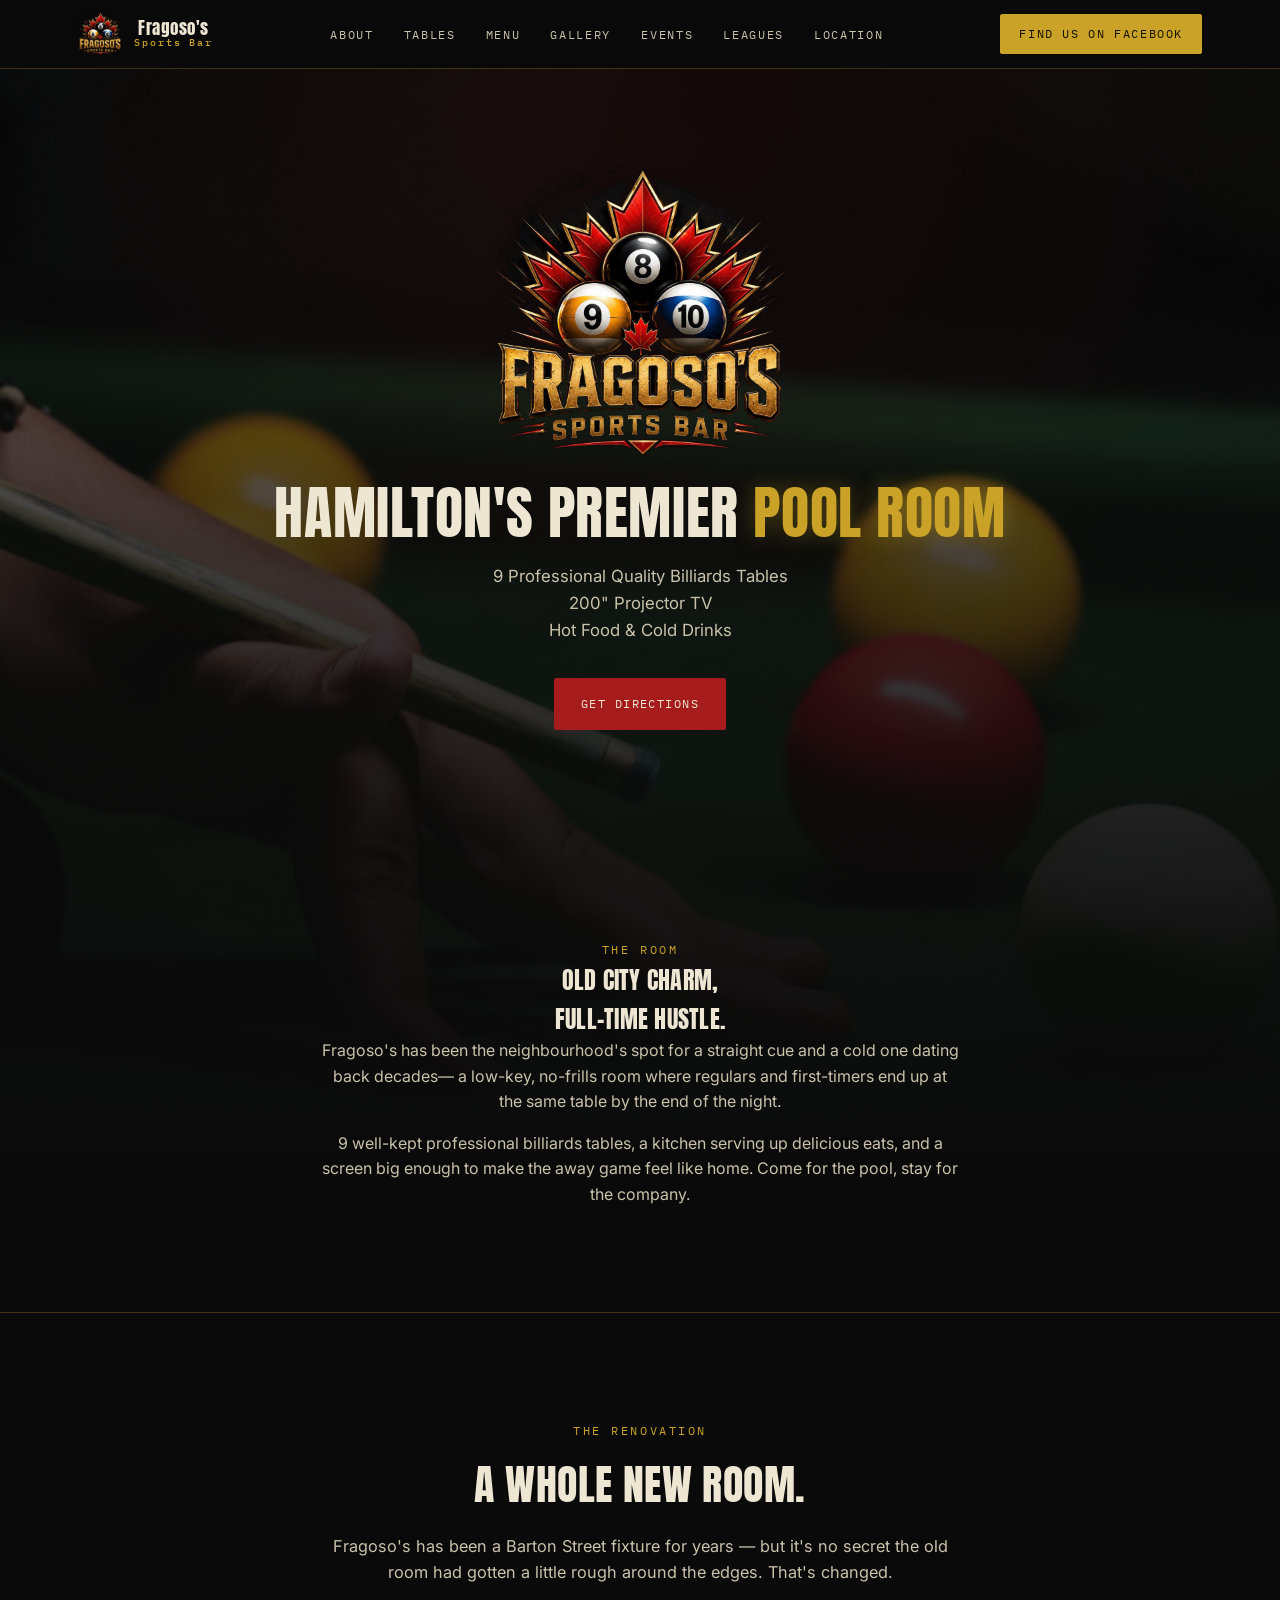
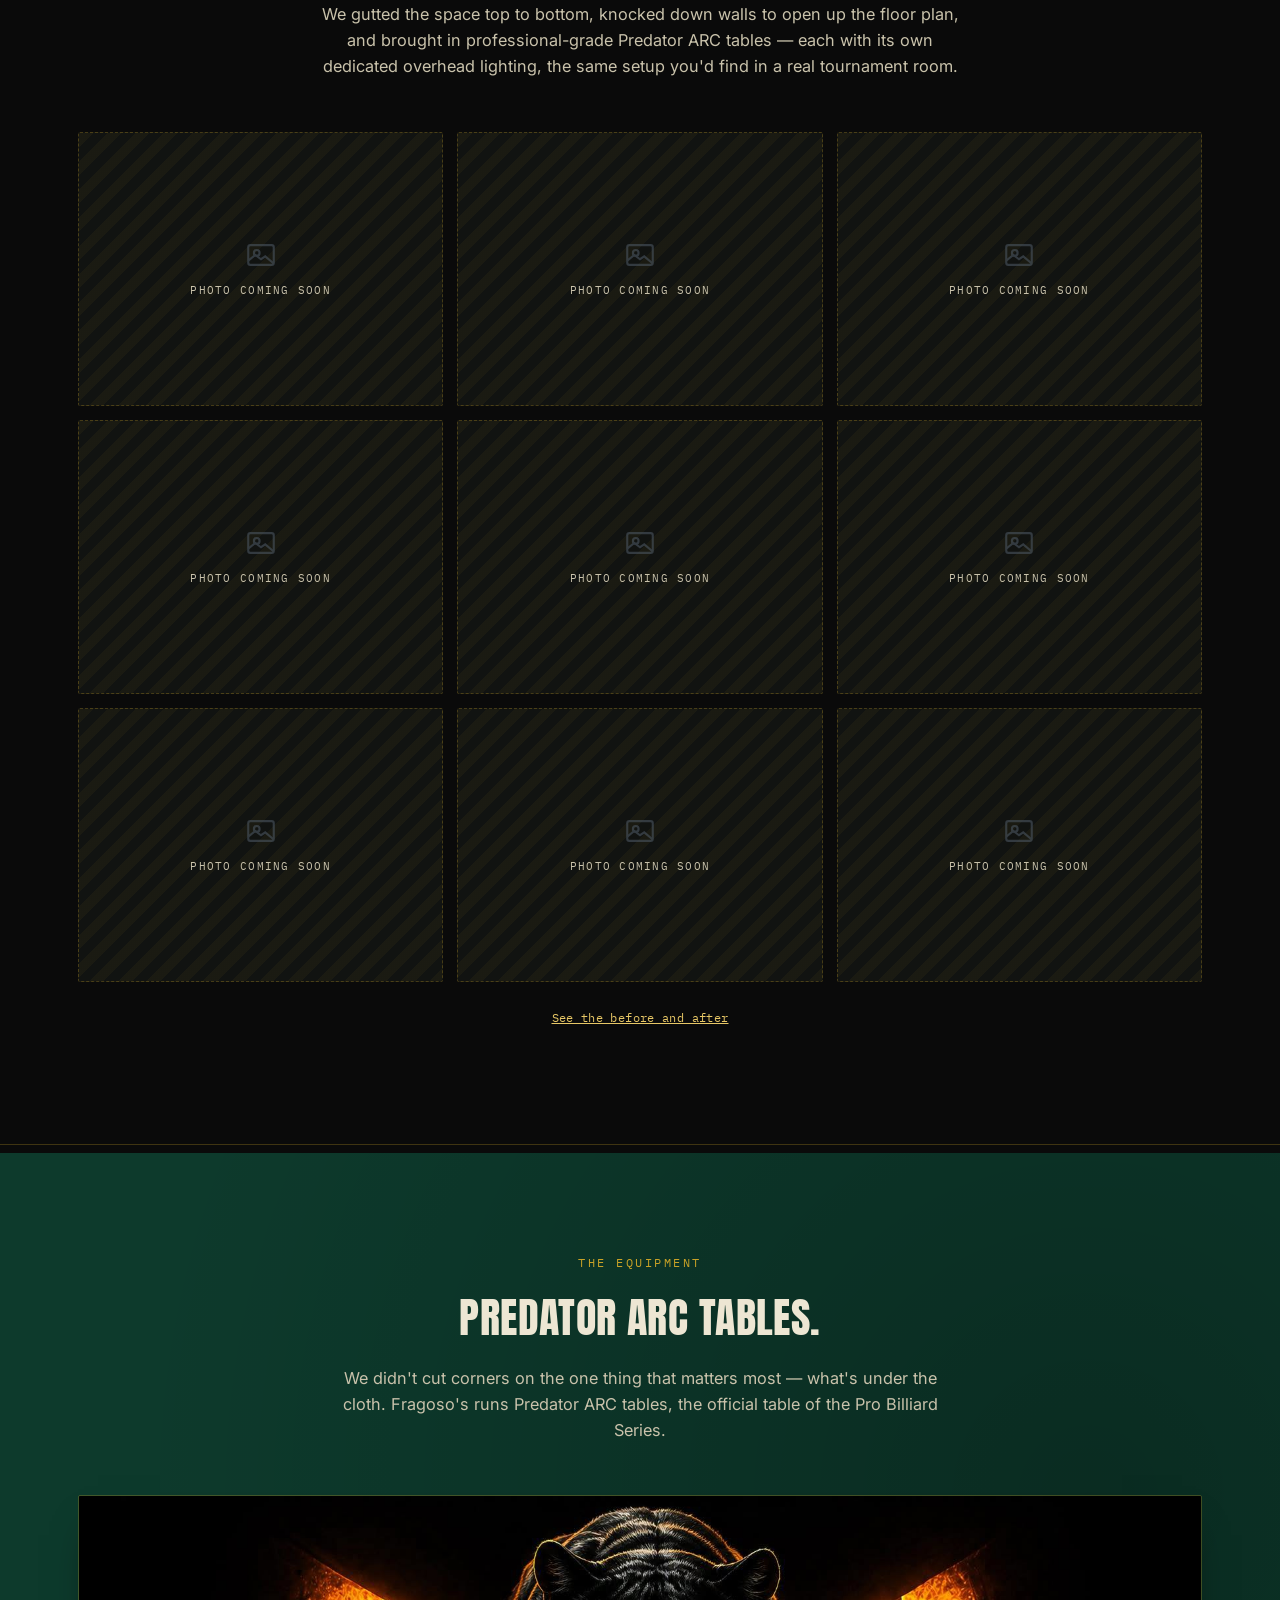
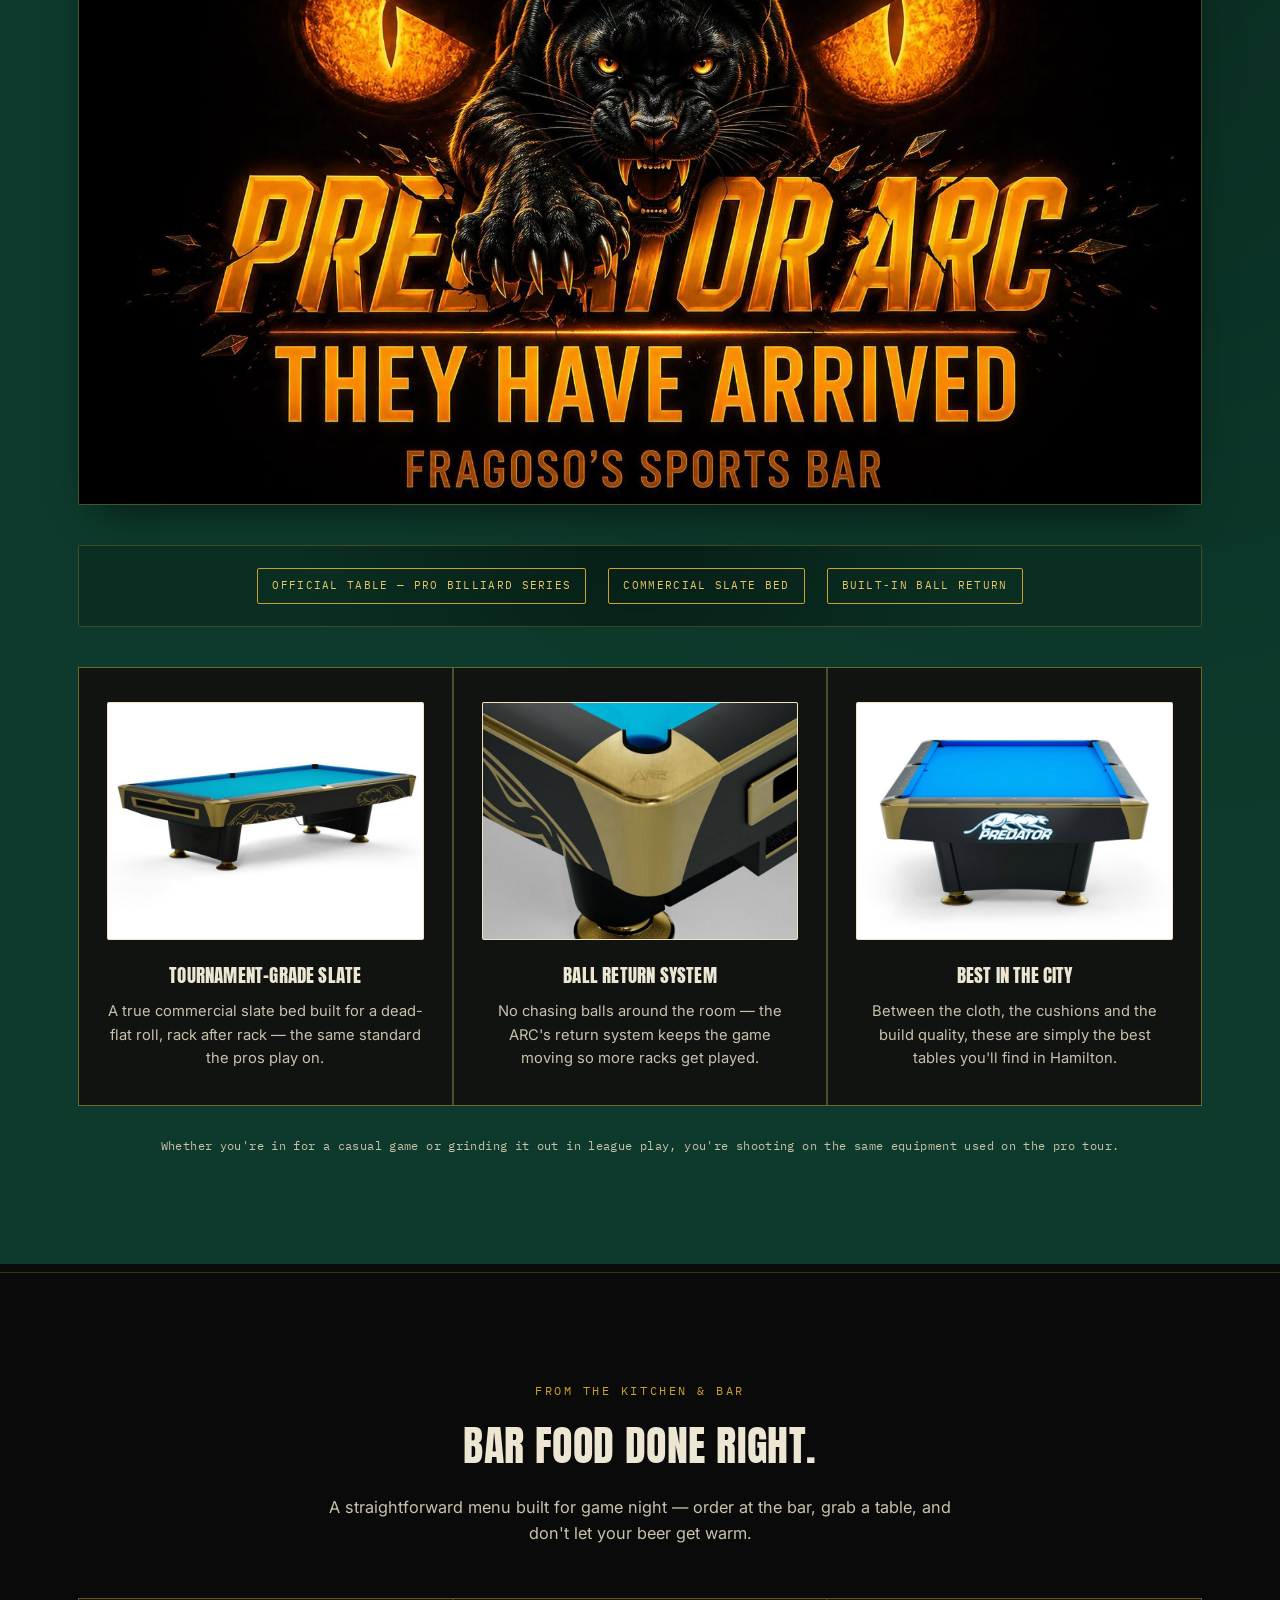
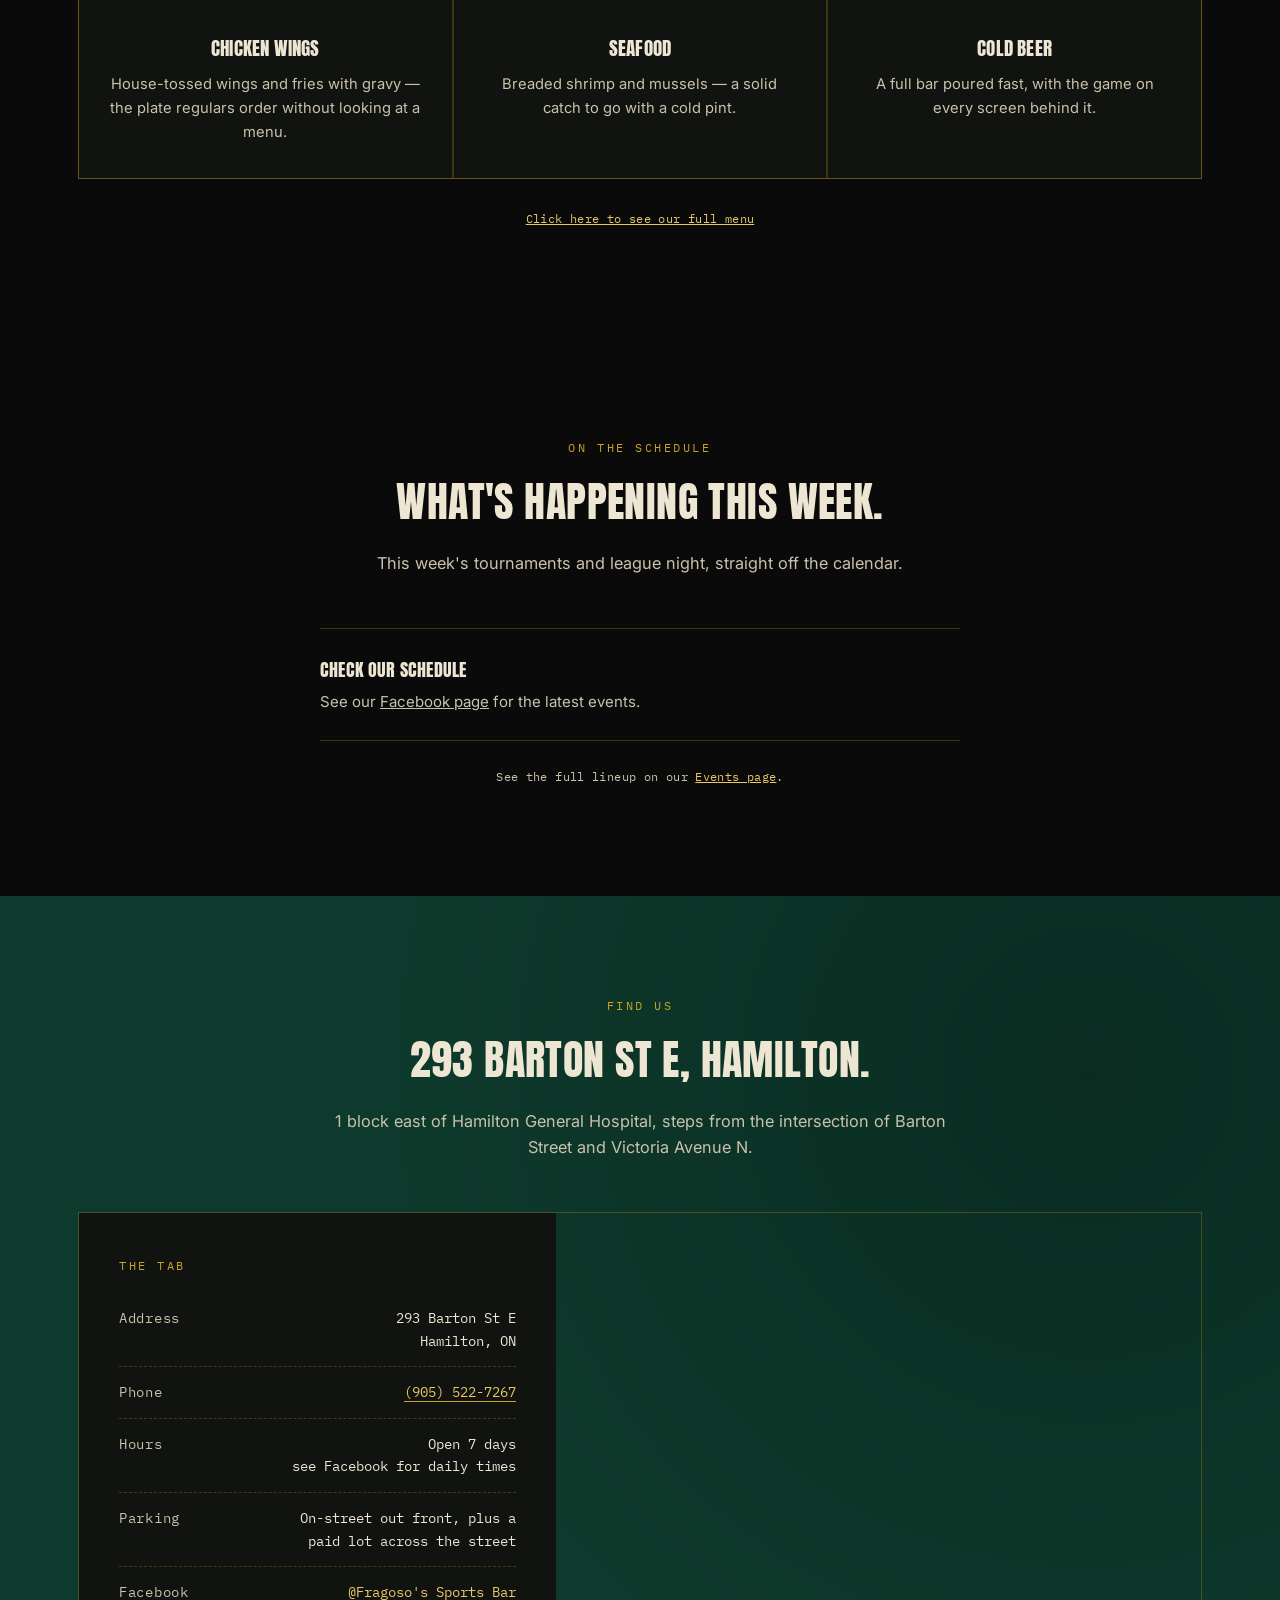
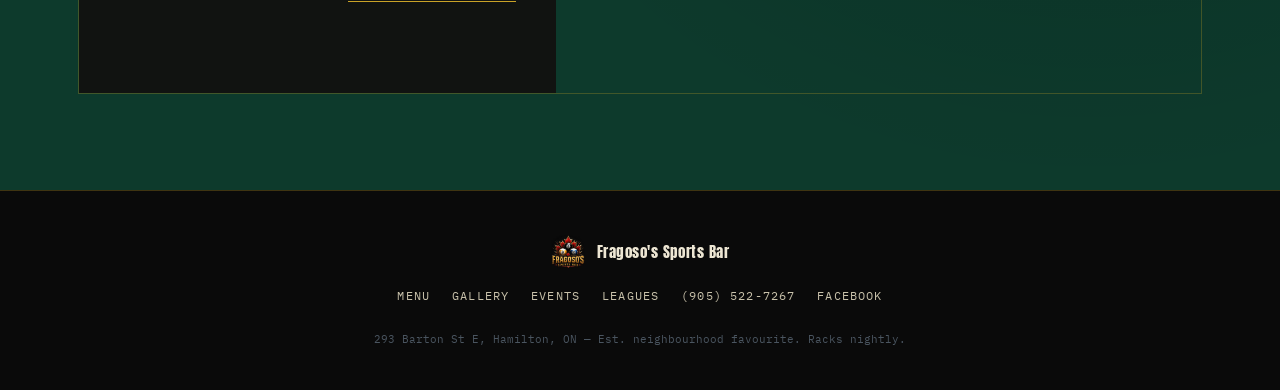
<file: index.html>
<!DOCTYPE html>
<html lang="en">
<head>
<meta charset="UTF-8">
<meta name="viewport" content="width=device-width, initial-scale=1.0">
<title>Fragoso's Sports Bar - Hamilton's Premier Pool Room</title>
<meta name="description" content="Fragoso's Sports Bar — Hamilton's home for pool, big-screen sports and cold drinks on Barton Street East.">
<link rel="preconnect" href="https://fonts.googleapis.com">
<link rel="preconnect" href="https://fonts.gstatic.com" crossorigin>
<link href="https://fonts.googleapis.com/css2?family=Anton&family=IBM+Plex+Mono:wght@400;500;600&family=Inter:wght@400;500;600;700&display=swap" rel="stylesheet">
<link rel="icon" type="image/x-icon" href="favicon.ico">
<link rel="icon" type="image/png" sizes="16x16" href="favicon-16x16.png">
<link rel="icon" type="image/png" sizes="32x32" href="favicon-32x32.png">
<link rel="apple-touch-icon" sizes="180x180" href="apple-touch-icon.png">
<link rel="manifest" href="site.webmanifest">
<link rel="stylesheet" href="styles.css?v=16">
</head>
<body class="page-home">

<header>
  <nav class="nav" id="siteNav">
    <a href="#top" class="nav-brand">
      <img src="assets/logo.png?v=2" alt="Fragoso's Sports Bar logo">
      <span class="word">Fragoso's<small>Sports Bar</small></span>
    </a>
    <ul class="nav-links">
      <li><a href="#about">About</a></li>
      <li><a href="#tables">Tables</a></li>
      <li><a href="menu.html">Menu</a></li>
      <li><a href="gallery.html">Gallery</a></li>
      <li><a href="events.html">Events</a></li>
      <li><a href="leagues.html">Leagues</a></li>
      <li><a href="#location">Location</a></li>
    </ul>
    <a class="nav-cta" href="https://www.facebook.com/p/Fragosos-Sports-Bar-100063542917838/" target="_blank" rel="noopener">Find us on Facebook</a>
    <button class="nav-toggle" id="navToggle" aria-label="Toggle menu" aria-expanded="false">☰</button>
  </nav>
</header>

<main id="top">

  <div class="hero-about-wrap">
    <div class="hero-photo" aria-hidden="true">
      <img src="assets/hero-billiards.jpg" alt="">
    </div>

    <section class="hero">
      <div class="hero-inner">
        <img class="hero-logo" src="assets/logo.png?v=2" alt="Fragoso's Sports Bar — pool balls and maple leaf crest">
        <h1>Hamilton's Premier <em>Pool Room</em></h1>
        <p class="lede">9 Professional Quality Billiards Tables<br>200" Projector TV<br>Hot Food &amp; Cold Drinks</p>
        <div class="hero-ctas">
          <a class="btn btn-primary" href="#location">Get Directions</a>
        </div>
      </div>
    </section>

    <section id="about">
      <div class="wrap">
        <div class="about-copy" style="max-width:640px;">
          <span class="eyebrow">The Room</span>
          <h2>Old city charm, <br>full-time hustle.</h2>
          <p>Fragoso's has been the neighbourhood's spot for a straight cue and a cold one dating back decades— a low-key, no-frills room where regulars and first-timers end up at the same table by the end of the night.</p>
          <p>9 well-kept professional billiards tables, a kitchen serving up delicious eats, and a screen big enough to make the away game feel like home. Come for the pool, stay for the company.</p>
        </div>
      </div>
    </section>
  </div>

  <hr class="divider">

  <section class="on-black" id="renovation">
    <div class="wrap">
      <div class="section-head">
        <span class="eyebrow">The Renovation</span>
        <h2>A Whole New Room.</h2>
        <p>Fragoso's has been a Barton Street fixture for years — but it's no secret the old room had gotten a little rough around the edges. That's changed.</p>
        <p>We gutted the space top to bottom, knocked down walls to open up the floor plan, and brought in professional-grade Predator ARC tables — each with its own dedicated overhead lighting, the same setup you'd find in a real tournament room.</p>
      </div>
      <div class="gallery-grid uniform" style="margin-top:36px;" aria-hidden="true">
        <div class="photo-slot"><svg viewBox="0 0 24 24" fill="none" stroke="currentColor" stroke-width="1.5"><rect x="3" y="5" width="18" height="14" rx="1.5"/><circle cx="9" cy="10.5" r="2"/><path d="M3 16l5-4 4 3 3-2 6 5"/></svg><span>Photo Coming Soon</span></div>
        <div class="photo-slot"><svg viewBox="0 0 24 24" fill="none" stroke="currentColor" stroke-width="1.5"><rect x="3" y="5" width="18" height="14" rx="1.5"/><circle cx="9" cy="10.5" r="2"/><path d="M3 16l5-4 4 3 3-2 6 5"/></svg><span>Photo Coming Soon</span></div>
        <div class="photo-slot"><svg viewBox="0 0 24 24" fill="none" stroke="currentColor" stroke-width="1.5"><rect x="3" y="5" width="18" height="14" rx="1.5"/><circle cx="9" cy="10.5" r="2"/><path d="M3 16l5-4 4 3 3-2 6 5"/></svg><span>Photo Coming Soon</span></div>
        <div class="photo-slot"><svg viewBox="0 0 24 24" fill="none" stroke="currentColor" stroke-width="1.5"><rect x="3" y="5" width="18" height="14" rx="1.5"/><circle cx="9" cy="10.5" r="2"/><path d="M3 16l5-4 4 3 3-2 6 5"/></svg><span>Photo Coming Soon</span></div>
        <div class="photo-slot"><svg viewBox="0 0 24 24" fill="none" stroke="currentColor" stroke-width="1.5"><rect x="3" y="5" width="18" height="14" rx="1.5"/><circle cx="9" cy="10.5" r="2"/><path d="M3 16l5-4 4 3 3-2 6 5"/></svg><span>Photo Coming Soon</span></div>
        <div class="photo-slot"><svg viewBox="0 0 24 24" fill="none" stroke="currentColor" stroke-width="1.5"><rect x="3" y="5" width="18" height="14" rx="1.5"/><circle cx="9" cy="10.5" r="2"/><path d="M3 16l5-4 4 3 3-2 6 5"/></svg><span>Photo Coming Soon</span></div>
        <div class="photo-slot"><svg viewBox="0 0 24 24" fill="none" stroke="currentColor" stroke-width="1.5"><rect x="3" y="5" width="18" height="14" rx="1.5"/><circle cx="9" cy="10.5" r="2"/><path d="M3 16l5-4 4 3 3-2 6 5"/></svg><span>Photo Coming Soon</span></div>
        <div class="photo-slot"><svg viewBox="0 0 24 24" fill="none" stroke="currentColor" stroke-width="1.5"><rect x="3" y="5" width="18" height="14" rx="1.5"/><circle cx="9" cy="10.5" r="2"/><path d="M3 16l5-4 4 3 3-2 6 5"/></svg><span>Photo Coming Soon</span></div>
        <div class="photo-slot"><svg viewBox="0 0 24 24" fill="none" stroke="currentColor" stroke-width="1.5"><rect x="3" y="5" width="18" height="14" rx="1.5"/><circle cx="9" cy="10.5" r="2"/><path d="M3 16l5-4 4 3 3-2 6 5"/></svg><span>Photo Coming Soon</span></div>
      </div>
      <p class="menu-note" style="margin-top:26px;"><a href="gallery.html">See the before and after</a></p>
    </div>
  </section>

  <hr class="divider">

  <section class="on-felt" id="tables">
    <div class="wrap">
      <div class="section-head">
        <span class="eyebrow">The Equipment</span>
        <h2>Predator ARC Tables.</h2>
        <p>We didn't cut corners on the one thing that matters most — what's under the cloth. Fragoso's runs Predator ARC tables, the official table of the Pro Billiard Series.</p>
      </div>

      <div class="promo-banner">
        <img src="assets/predator-arc-promo.png" alt="Predator ARC — They Have Arrived — Fragoso's Sports Bar">
      </div>

      <div class="felt-strip" style="justify-content:center; gap:22px; margin-bottom:40px; flex-wrap:wrap;">
        <span class="badge-note">Official Table — Pro Billiard Series</span>
        <span class="badge-note">Commercial Slate Bed</span>
        <span class="badge-note">Built-In Ball Return</span>
      </div>

      <div class="menu-grid">
        <div class="menu-card">
          <div class="table-photo"><img src="assets/table-tournament-slate.jpg" alt="Predator ARC pool table corner detail showing the slate bed and cushions"></div>
          <h3>Tournament-Grade Slate</h3>
          <p>A true commercial slate bed built for a dead-flat roll, rack after rack — the same standard the pros play on.</p>
        </div>
        <div class="menu-card">
          <div class="table-photo"><img src="assets/table-ball-return.jpg" alt="Predator ARC pool table ball return corner pocket"></div>
          <h3>Ball Return System</h3>
          <p>No chasing balls around the room — the ARC's return system keeps the game moving so more racks get played.</p>
        </div>
        <div class="menu-card">
          <div class="table-photo"><img src="assets/table-best-in-city.jpg" alt="Predator ARC pool table, full view"></div>
          <h3>Best in the City</h3>
          <p>Between the cloth, the cushions and the build quality, these are simply the best tables you'll find in Hamilton.</p>
        </div>
      </div>

      <p class="menu-note" style="margin-top:30px; text-align:center;">Whether you're in for a casual game or grinding it out in league play, you're shooting on the same equipment used on the pro tour.</p>
    </div>
  </section>

  <hr class="divider">

  <section class="on-black" id="menu">
    <div class="wrap">
      <div class="section-head">
        <span class="eyebrow">From the Kitchen &amp; Bar</span>
        <h2>Bar food done right.</h2>
        <p>A straightforward menu built for game night — order at the bar, grab a table, and don't let your beer get warm.</p>
      </div>
      <div class="menu-grid">
        <div class="menu-card">
          <h3>Chicken Wings</h3>
          <p>House-tossed wings and fries with gravy — the plate regulars order without looking at a menu.</p>
        </div>
        <div class="menu-card">
          <h3>Seafood</h3>
          <p>Breaded shrimp and mussels — a solid catch to go with a cold pint.</p>
        </div>
        <div class="menu-card">
          <h3>Cold Beer</h3>
          <p>A full bar poured fast, with the game on every screen behind it.</p>
        </div>
      </div>
      <p class="menu-note"><a href="menu.html">Click here to see our full menu</a></p>
    </div>
  </section>

  <section class="on-black" id="events">
    <div class="wrap">
      <div class="section-head">
        <span class="eyebrow">On the Schedule</span>
        <h2>What's happening this week.</h2>
        <p>This week's tournaments and league night, straight off the calendar.</p>
      </div>
      <div class="rack-list" id="weekly-events-list">
        <noscript>
          <div class="rack-row">
            <div>
              <h3>Friday Night Tournament</h3>
              <p>Weekly tournaments for players who take their rack seriously — and for anyone who just wants to watch.</p>
            </div>
            <span class="tag">Fridays</span>
          </div>
          <div class="rack-row">
            <div>
              <h3>Sunday Night Tournament</h3>
              <p>Weekly tournaments for players who take their rack seriously — and for anyone who just wants to watch.</p>
            </div>
            <span class="tag">Sundays</span>
          </div>
          <div class="rack-row">
            <div>
              <h3>Wednesday Night League</h3>
              <p>Weekly league play — come cheer on the regulars or ask about joining a team.</p>
            </div>
            <span class="tag">Wednesdays</span>
          </div>
        </noscript>
      </div>
      <p class="menu-note" style="margin-top:26px;">See the full lineup on our <a href="events.html">Events page</a>.</p>
    </div>
  </section>

  <section class="on-felt" id="location">
    <div class="wrap">
      <div class="section-head">
        <span class="eyebrow">Find Us</span>
        <h2>293 Barton St E, Hamilton.</h2>
        <p>1 block east of Hamilton General Hospital, steps from the intersection of Barton Street and Victoria Avenue N.</p>
      </div>
      <div class="loc-grid">
        <div class="tab">
          <span class="eyebrow">The Tab</span>
          <div class="tab-row"><span class="k">Address</span><span class="v">293 Barton St E<br>Hamilton, ON</span></div>
          <div class="tab-row"><span class="k">Phone</span><span class="v"><a href="tel:19055227267">(905) 522-7267</a></span></div>
          <div class="tab-row"><span class="k">Hours</span><span class="v">Open 7 days<br>see Facebook for daily times</span></div>
          <div class="tab-row"><span class="k">Parking</span><span class="v">On-street out front, plus a<br>paid lot across the street</span></div>
          <div class="tab-row"><span class="k">Facebook</span><span class="v"><a href="https://www.facebook.com/p/Fragosos-Sports-Bar-100063542917838/" target="_blank" rel="noopener">@Fragoso's Sports Bar</a></span></div>
        </div>
        <div class="map-frame">
          <iframe title="Map to Fragoso's Sports Bar, 293 Barton St E, Hamilton, ON" src="https://www.google.com/maps?q=293+Barton+St+E,+Hamilton,+ON&output=embed" loading="lazy" referrerpolicy="no-referrer-when-downgrade"></iframe>
        </div>
      </div>
    </div>
  </section>

</main>

<footer>
  <div class="wrap">
    <div class="footer-row">
      <div class="footer-brand">
        <img src="assets/logo.png?v=2" alt="Fragoso's Sports Bar logo">
        <span>Fragoso's Sports Bar</span>
      </div>
      <ul class="footer-links">
        <li><a href="menu.html">Menu</a></li>
        <li><a href="gallery.html">Gallery</a></li>
        <li><a href="events.html">Events</a></li>
        <li><a href="leagues.html">Leagues</a></li>
        <li><a href="tel:19055227267">(905) 522-7267</a></li>
        <li><a href="https://www.facebook.com/p/Fragosos-Sports-Bar-100063542917838/" target="_blank" rel="noopener">Facebook</a></li>
      </ul>
    </div>
    <p class="fine-print">293 Barton St E, Hamilton, ON — Est. neighbourhood favourite. Racks nightly.</p>
  </div>
</footer>

<script>
  const navToggle = document.getElementById('navToggle');
  const nav = document.getElementById('siteNav');
  navToggle.addEventListener('click', () => {
    const isOpen = nav.classList.toggle('open');
    navToggle.setAttribute('aria-expanded', isOpen);
  });
  document.querySelectorAll('.nav-links a').forEach(link => {
    link.addEventListener('click', () => {
      nav.classList.remove('open');
      navToggle.setAttribute('aria-expanded', false);
    });
  });

  (function () {
    const list = document.getElementById('weekly-events-list');
    if (!list) return;

    const cutoff = new Date(2026, 10, 30); // events run through Nov 30, 2026
    const today = new Date();
    today.setHours(0, 0, 0, 0);

    function nextOccurrence(dow) {
      const d = new Date(today);
      const diff = (dow - d.getDay() + 7) % 7;
      d.setDate(d.getDate() + diff);
      return d;
    }

    const monthNames = ['Jan','Feb','Mar','Apr','May','Jun','Jul','Aug','Sep','Oct','Nov','Dec'];

    const events = [
      { dow: 3, title: 'Wednesday Night League', desc: 'Weekly league play — see the Leagues page for how to join.', tag: 'League' },
      { dow: 5, title: 'Friday Night Tournament', desc: 'Open to all skill levels — sign-up starts early.', tag: 'Tournament' },
      { dow: 0, title: 'Sunday Night Tournament', desc: 'Open to all skill levels — sign-up starts early.', tag: 'Tournament' }
    ].map(ev => ({ ...ev, date: nextOccurrence(ev.dow) }))
     .sort((a, b) => a.date - b.date);

    const upcoming = events.filter(ev => ev.date <= cutoff);

    if (upcoming.length === 0) {
      list.innerHTML = '<div class="rack-row"><div><h3>Check Our Schedule</h3>' +
        '<p>See our <a href="https://www.facebook.com/p/Fragosos-Sports-Bar-100063542917838/" target="_blank" rel="noopener">Facebook page</a> for the latest events.</p></div></div>';
      return;
    }

    list.innerHTML = upcoming.map(ev => (
      '<div class="rack-row">' +
        '<div>' +
          '<h3>' + ev.title + '</h3>' +
          '<p>' + ev.desc + '</p>' +
        '</div>' +
        '<span class="tag">' + monthNames[ev.date.getMonth()] + ' ' + ev.date.getDate() + '</span>' +
      '</div>'
    )).join('');
  })();
</script>

</body>
</html>
</file>
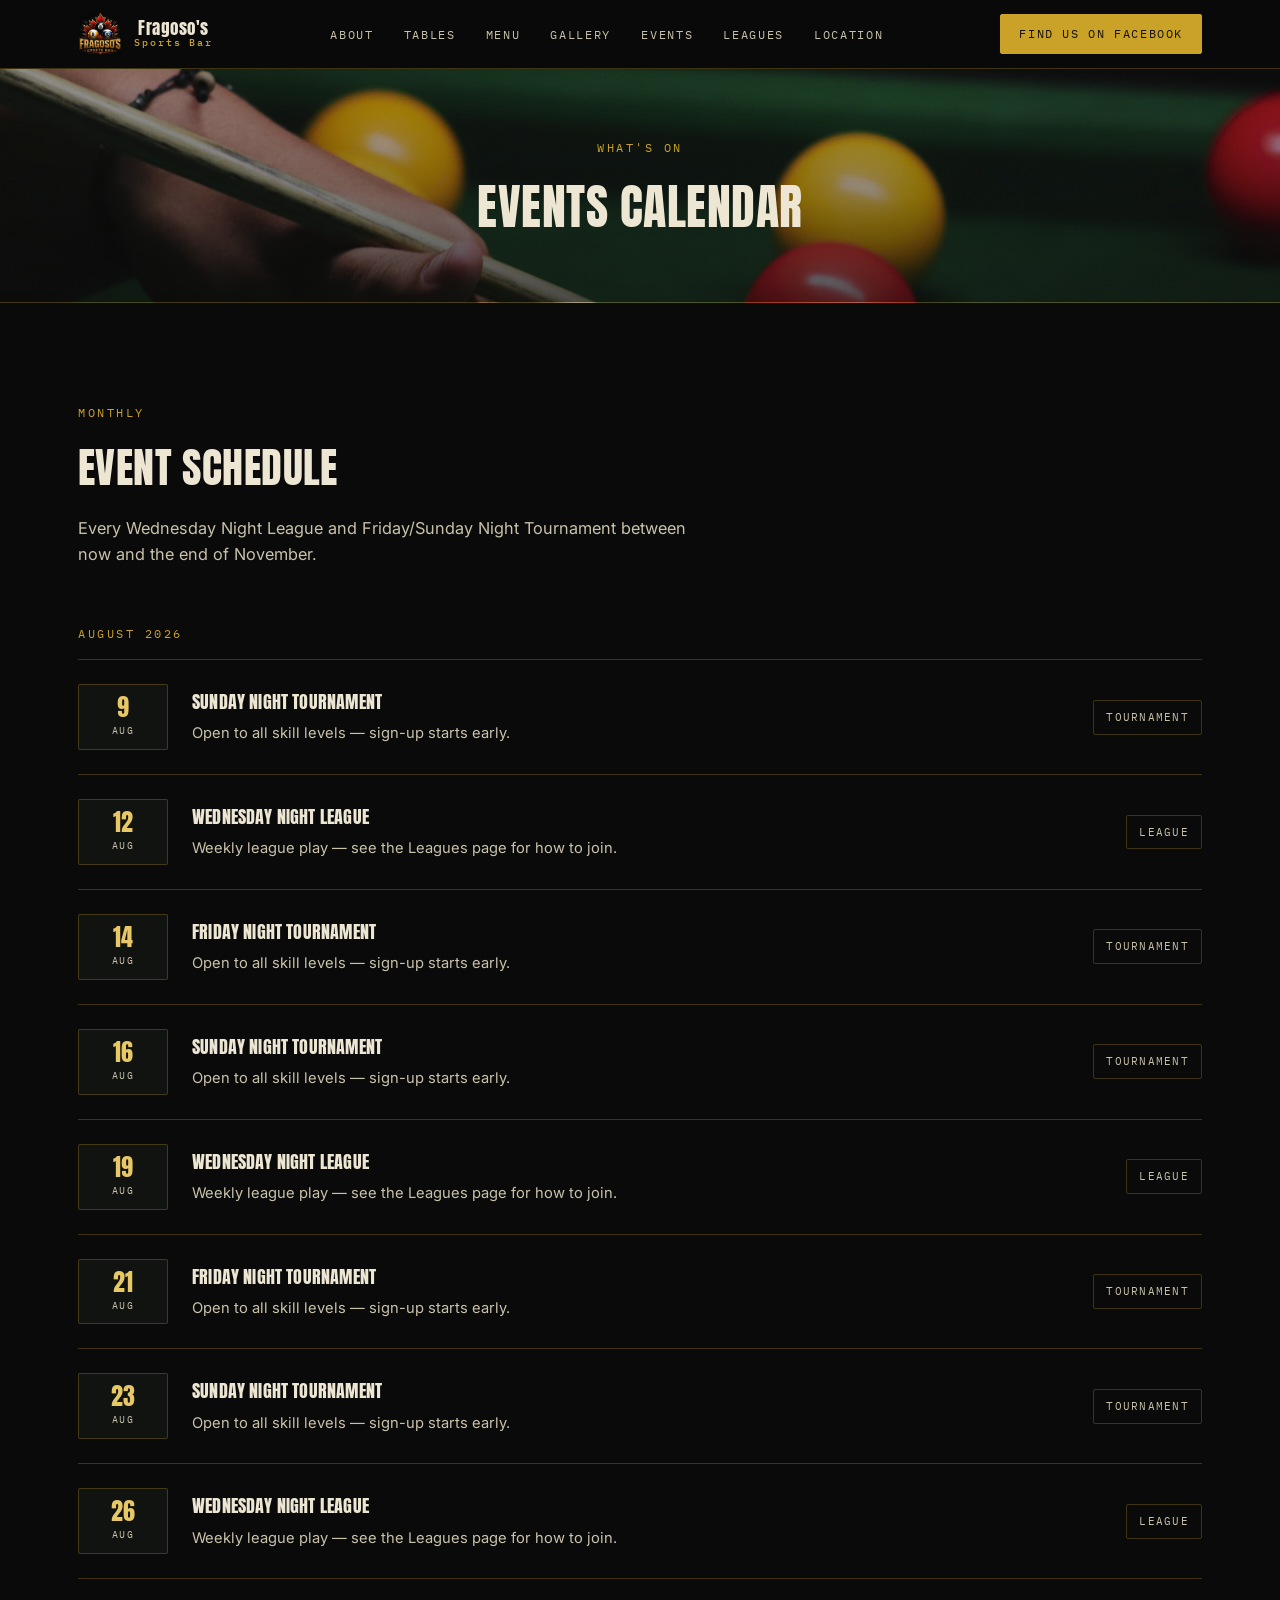
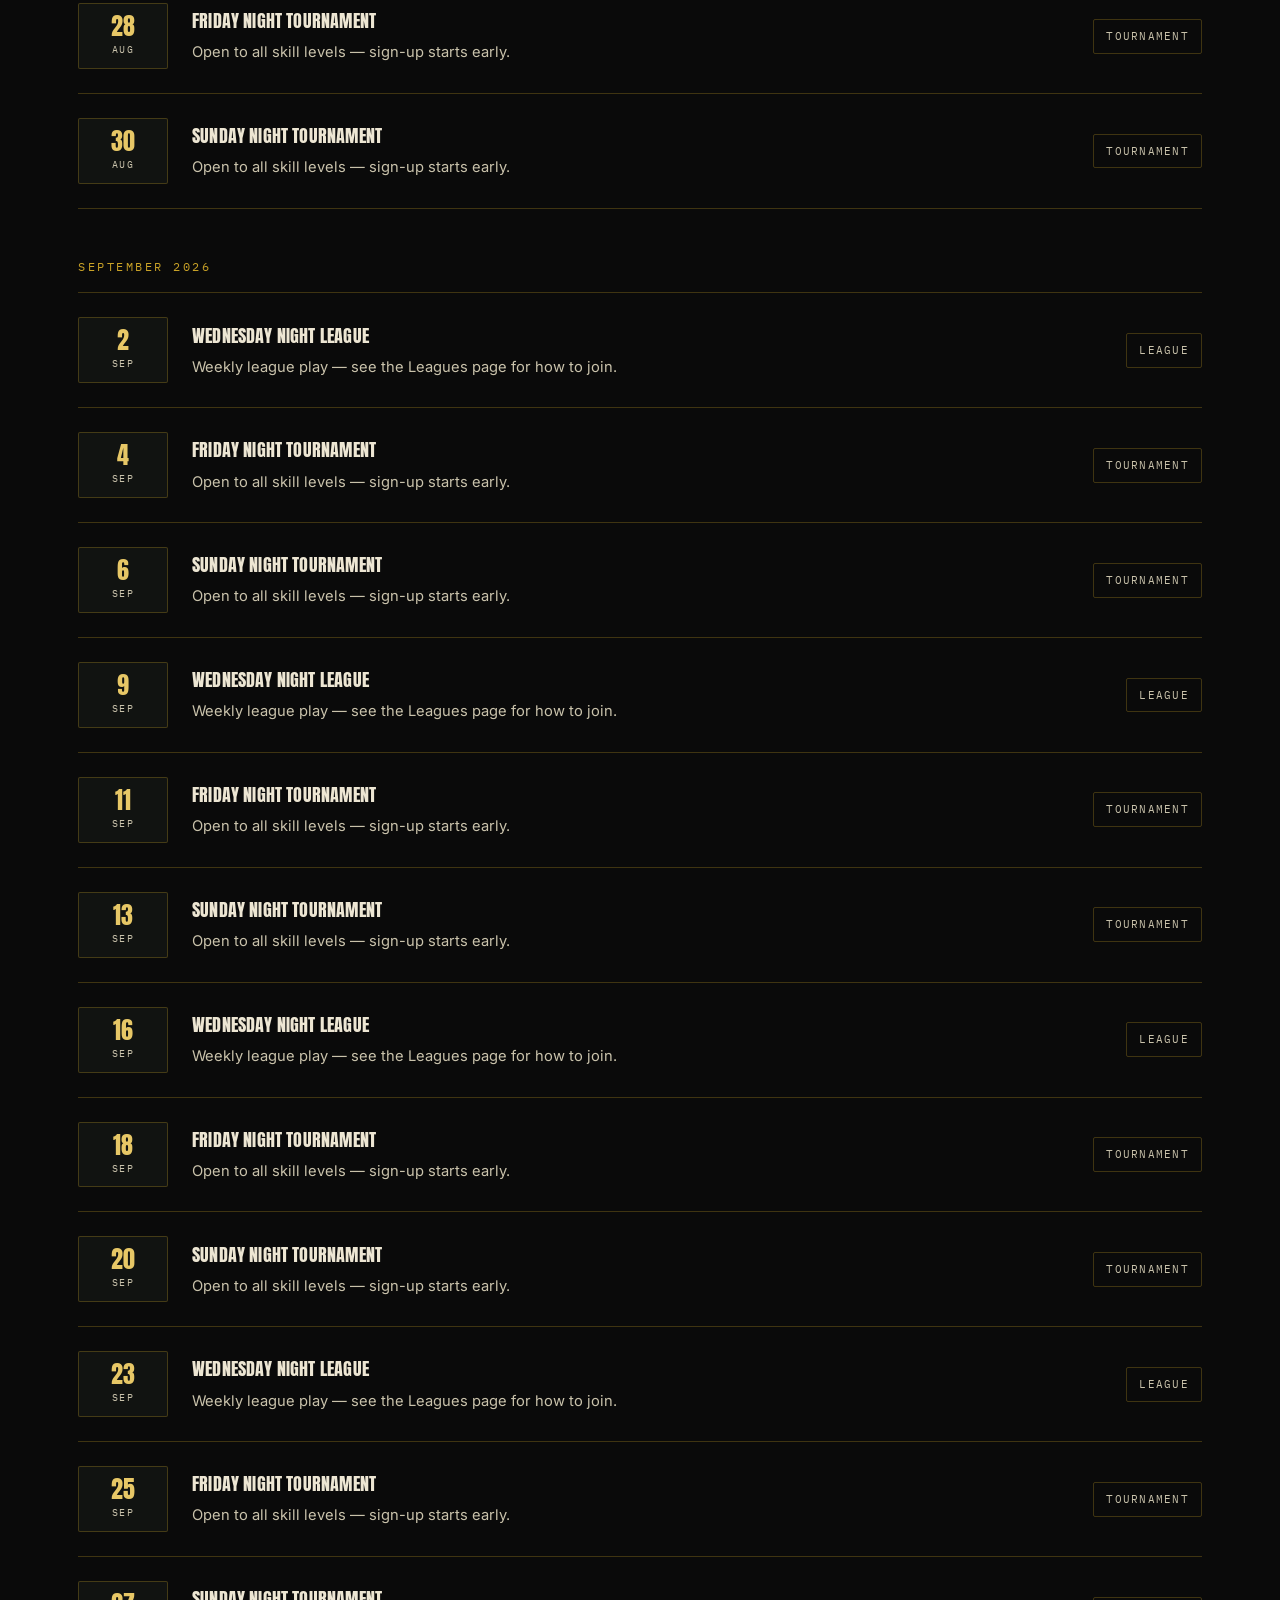
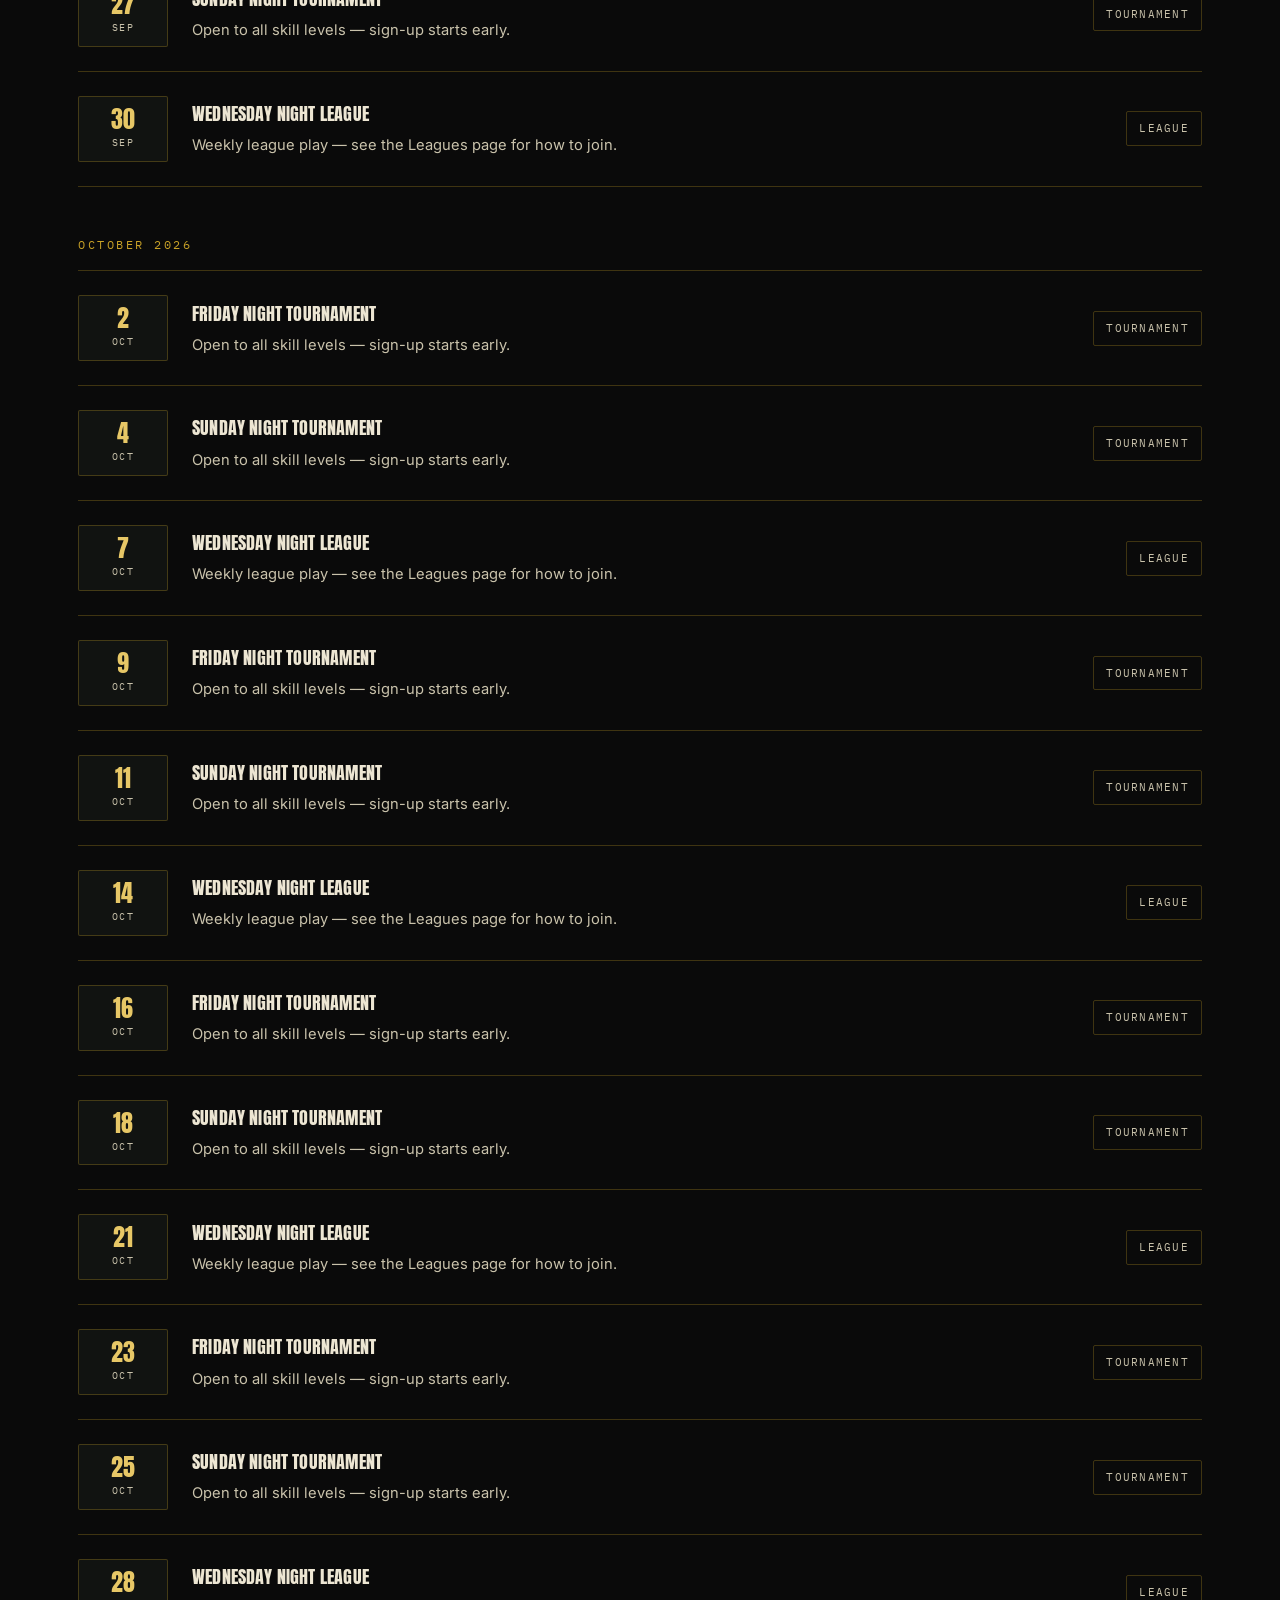
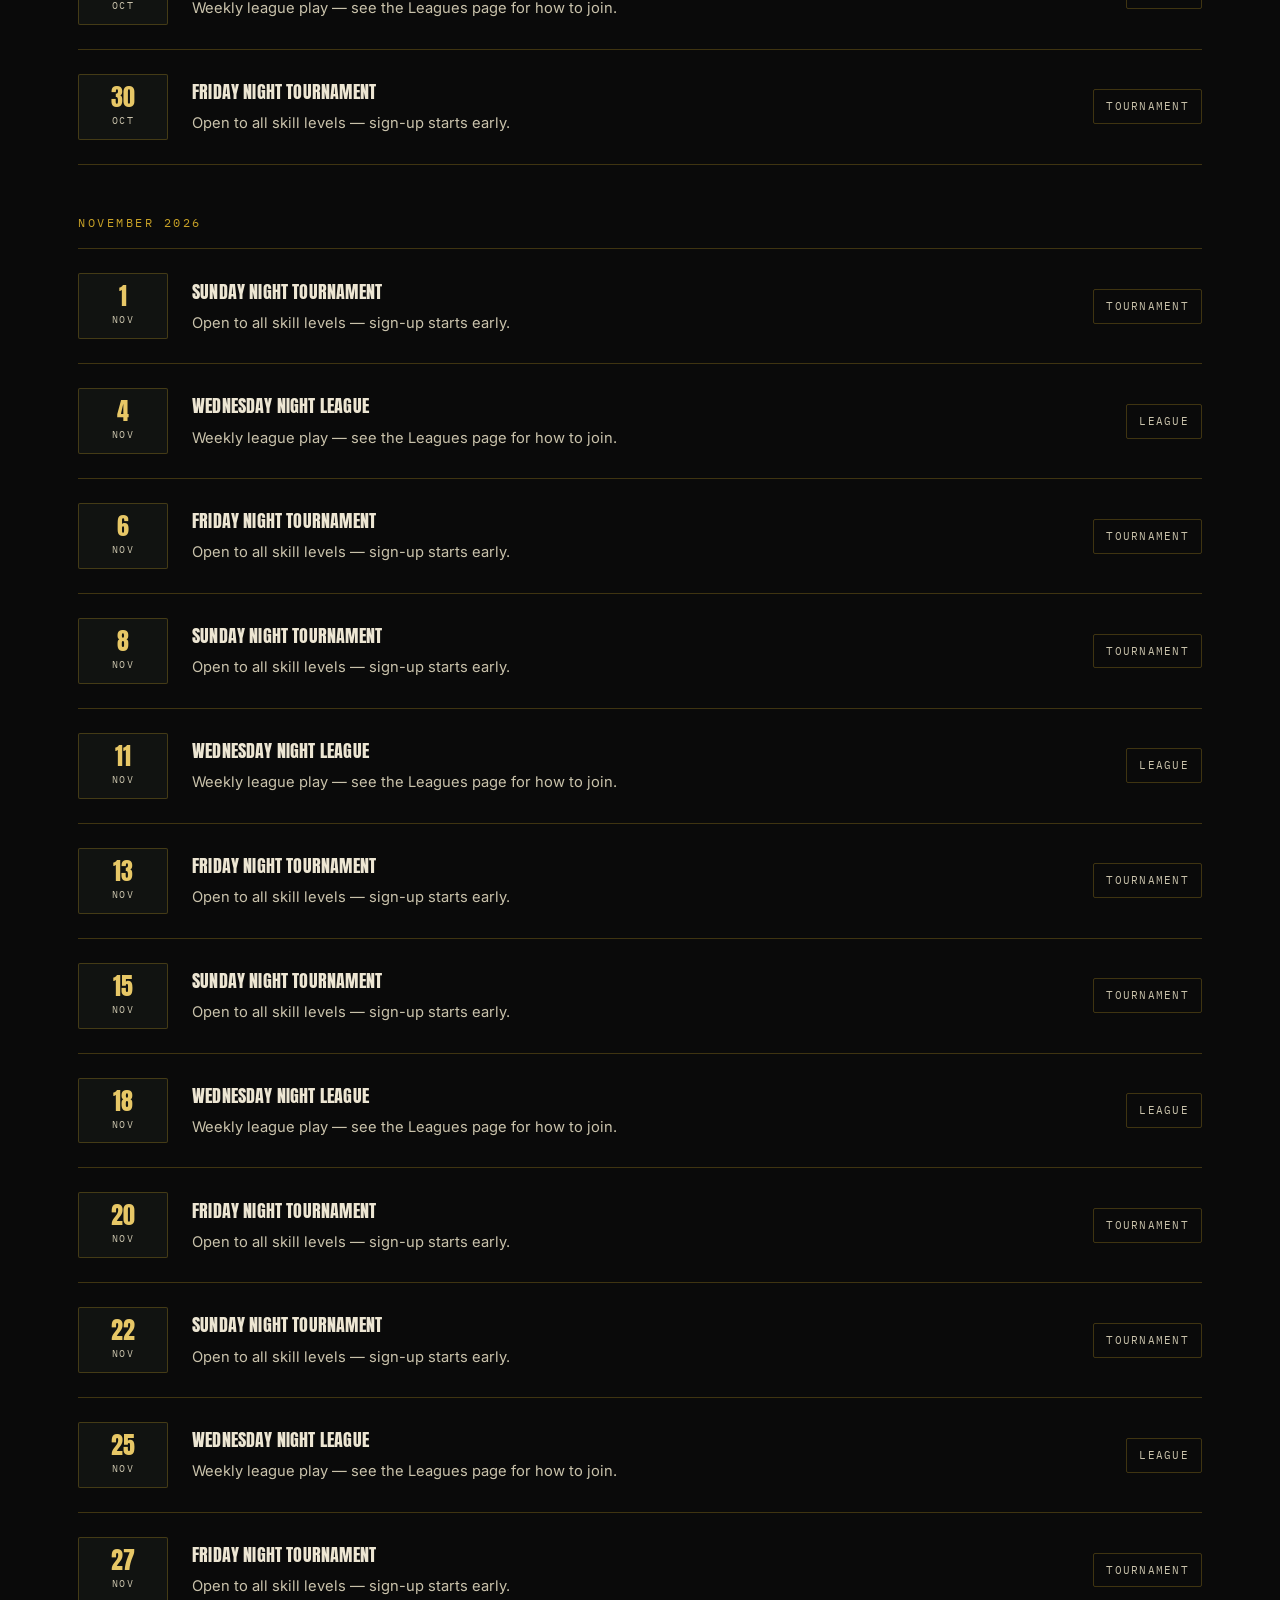
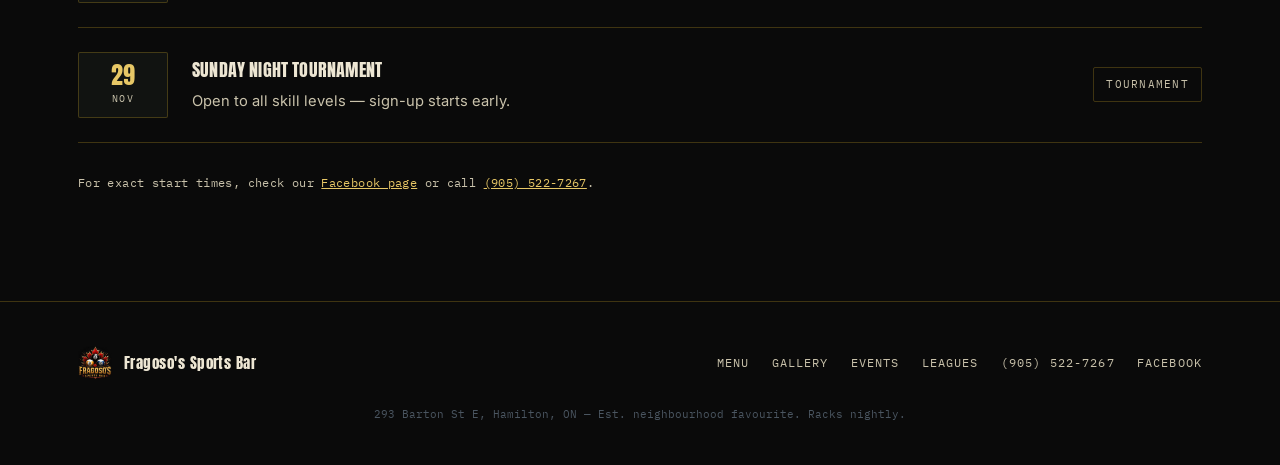
<file: events.html>
<!DOCTYPE html>
<html lang="en">
<head>
<meta charset="UTF-8">
<meta name="viewport" content="width=device-width, initial-scale=1.0">
<title>Events — Fragoso's Sports Bar</title>
<meta name="description" content="Pool tournaments and league night at Fragoso's Sports Bar, Hamilton.">
<link rel="preconnect" href="https://fonts.googleapis.com">
<link rel="preconnect" href="https://fonts.gstatic.com" crossorigin>
<link href="https://fonts.googleapis.com/css2?family=Anton&family=IBM+Plex+Mono:wght@400;500;600&family=Inter:wght@400;500;600;700&display=swap" rel="stylesheet">
<link rel="icon" type="image/x-icon" href="favicon.ico">
<link rel="icon" type="image/png" sizes="16x16" href="favicon-16x16.png">
<link rel="icon" type="image/png" sizes="32x32" href="favicon-32x32.png">
<link rel="apple-touch-icon" sizes="180x180" href="apple-touch-icon.png">
<link rel="manifest" href="site.webmanifest">
<link rel="stylesheet" href="styles.css?v=16">
</head>
<body>

<header>
  <nav class="nav" id="siteNav">
    <a href="index.html" class="nav-brand">
      <img src="assets/logo.png?v=2" alt="Fragoso's Sports Bar logo">
      <span class="word">Fragoso's<small>Sports Bar</small></span>
    </a>
    <ul class="nav-links">
      <li><a href="index.html#about">About</a></li>
      <li><a href="index.html#tables">Tables</a></li>
      <li><a href="menu.html">Menu</a></li>
      <li><a href="gallery.html">Gallery</a></li>
      <li><a href="events.html">Events</a></li>
      <li><a href="leagues.html">Leagues</a></li>
      <li><a href="index.html#location">Location</a></li>
    </ul>
    <a class="nav-cta" href="https://www.facebook.com/p/Fragosos-Sports-Bar-100063542917838/" target="_blank" rel="noopener">Find us on Facebook</a>
    <button class="nav-toggle" id="navToggle" aria-label="Toggle menu" aria-expanded="false">☰</button>
  </nav>
</header>

<main>

  <section class="page-hero">
    <span class="eyebrow">What's On</span>
    <h1>Events Calendar</h1>
  </section>

  <section class="on-black">
    <div class="wrap">
      <div class="section-head">
        <span class="eyebrow">Monthly</span>
        <h2>Event Schedule</h2>
        <p>Every Wednesday Night League and Friday/Sunday Night Tournament between now and the end of November.</p>
      </div>
      <div class="section-head" style="margin-top:44px; margin-bottom:14px;">
        <span class="eyebrow">August 2026</span>
      </div>
      <div class="rack-list">
        <div class="event-row">
          <div class="event-date"><span class="d">9</span><span class="m">Aug</span></div>
          <div>
            <h3>Sunday Night Tournament</h3>
            <p>Open to all skill levels — sign-up starts early.</p>
          </div>
          <span class="tag">Tournament</span>
        </div>
        <div class="event-row">
          <div class="event-date"><span class="d">12</span><span class="m">Aug</span></div>
          <div>
            <h3>Wednesday Night League</h3>
            <p>Weekly league play — see the Leagues page for how to join.</p>
          </div>
          <span class="tag">League</span>
        </div>
        <div class="event-row">
          <div class="event-date"><span class="d">14</span><span class="m">Aug</span></div>
          <div>
            <h3>Friday Night Tournament</h3>
            <p>Open to all skill levels — sign-up starts early.</p>
          </div>
          <span class="tag">Tournament</span>
        </div>
        <div class="event-row">
          <div class="event-date"><span class="d">16</span><span class="m">Aug</span></div>
          <div>
            <h3>Sunday Night Tournament</h3>
            <p>Open to all skill levels — sign-up starts early.</p>
          </div>
          <span class="tag">Tournament</span>
        </div>
        <div class="event-row">
          <div class="event-date"><span class="d">19</span><span class="m">Aug</span></div>
          <div>
            <h3>Wednesday Night League</h3>
            <p>Weekly league play — see the Leagues page for how to join.</p>
          </div>
          <span class="tag">League</span>
        </div>
        <div class="event-row">
          <div class="event-date"><span class="d">21</span><span class="m">Aug</span></div>
          <div>
            <h3>Friday Night Tournament</h3>
            <p>Open to all skill levels — sign-up starts early.</p>
          </div>
          <span class="tag">Tournament</span>
        </div>
        <div class="event-row">
          <div class="event-date"><span class="d">23</span><span class="m">Aug</span></div>
          <div>
            <h3>Sunday Night Tournament</h3>
            <p>Open to all skill levels — sign-up starts early.</p>
          </div>
          <span class="tag">Tournament</span>
        </div>
        <div class="event-row">
          <div class="event-date"><span class="d">26</span><span class="m">Aug</span></div>
          <div>
            <h3>Wednesday Night League</h3>
            <p>Weekly league play — see the Leagues page for how to join.</p>
          </div>
          <span class="tag">League</span>
        </div>
        <div class="event-row">
          <div class="event-date"><span class="d">28</span><span class="m">Aug</span></div>
          <div>
            <h3>Friday Night Tournament</h3>
            <p>Open to all skill levels — sign-up starts early.</p>
          </div>
          <span class="tag">Tournament</span>
        </div>
        <div class="event-row">
          <div class="event-date"><span class="d">30</span><span class="m">Aug</span></div>
          <div>
            <h3>Sunday Night Tournament</h3>
            <p>Open to all skill levels — sign-up starts early.</p>
          </div>
          <span class="tag">Tournament</span>
        </div>
      </div>

      <div class="section-head" style="margin-top:44px; margin-bottom:14px;">
        <span class="eyebrow">September 2026</span>
      </div>
      <div class="rack-list">
        <div class="event-row">
          <div class="event-date"><span class="d">2</span><span class="m">Sep</span></div>
          <div>
            <h3>Wednesday Night League</h3>
            <p>Weekly league play — see the Leagues page for how to join.</p>
          </div>
          <span class="tag">League</span>
        </div>
        <div class="event-row">
          <div class="event-date"><span class="d">4</span><span class="m">Sep</span></div>
          <div>
            <h3>Friday Night Tournament</h3>
            <p>Open to all skill levels — sign-up starts early.</p>
          </div>
          <span class="tag">Tournament</span>
        </div>
        <div class="event-row">
          <div class="event-date"><span class="d">6</span><span class="m">Sep</span></div>
          <div>
            <h3>Sunday Night Tournament</h3>
            <p>Open to all skill levels — sign-up starts early.</p>
          </div>
          <span class="tag">Tournament</span>
        </div>
        <div class="event-row">
          <div class="event-date"><span class="d">9</span><span class="m">Sep</span></div>
          <div>
            <h3>Wednesday Night League</h3>
            <p>Weekly league play — see the Leagues page for how to join.</p>
          </div>
          <span class="tag">League</span>
        </div>
        <div class="event-row">
          <div class="event-date"><span class="d">11</span><span class="m">Sep</span></div>
          <div>
            <h3>Friday Night Tournament</h3>
            <p>Open to all skill levels — sign-up starts early.</p>
          </div>
          <span class="tag">Tournament</span>
        </div>
        <div class="event-row">
          <div class="event-date"><span class="d">13</span><span class="m">Sep</span></div>
          <div>
            <h3>Sunday Night Tournament</h3>
            <p>Open to all skill levels — sign-up starts early.</p>
          </div>
          <span class="tag">Tournament</span>
        </div>
        <div class="event-row">
          <div class="event-date"><span class="d">16</span><span class="m">Sep</span></div>
          <div>
            <h3>Wednesday Night League</h3>
            <p>Weekly league play — see the Leagues page for how to join.</p>
          </div>
          <span class="tag">League</span>
        </div>
        <div class="event-row">
          <div class="event-date"><span class="d">18</span><span class="m">Sep</span></div>
          <div>
            <h3>Friday Night Tournament</h3>
            <p>Open to all skill levels — sign-up starts early.</p>
          </div>
          <span class="tag">Tournament</span>
        </div>
        <div class="event-row">
          <div class="event-date"><span class="d">20</span><span class="m">Sep</span></div>
          <div>
            <h3>Sunday Night Tournament</h3>
            <p>Open to all skill levels — sign-up starts early.</p>
          </div>
          <span class="tag">Tournament</span>
        </div>
        <div class="event-row">
          <div class="event-date"><span class="d">23</span><span class="m">Sep</span></div>
          <div>
            <h3>Wednesday Night League</h3>
            <p>Weekly league play — see the Leagues page for how to join.</p>
          </div>
          <span class="tag">League</span>
        </div>
        <div class="event-row">
          <div class="event-date"><span class="d">25</span><span class="m">Sep</span></div>
          <div>
            <h3>Friday Night Tournament</h3>
            <p>Open to all skill levels — sign-up starts early.</p>
          </div>
          <span class="tag">Tournament</span>
        </div>
        <div class="event-row">
          <div class="event-date"><span class="d">27</span><span class="m">Sep</span></div>
          <div>
            <h3>Sunday Night Tournament</h3>
            <p>Open to all skill levels — sign-up starts early.</p>
          </div>
          <span class="tag">Tournament</span>
        </div>
        <div class="event-row">
          <div class="event-date"><span class="d">30</span><span class="m">Sep</span></div>
          <div>
            <h3>Wednesday Night League</h3>
            <p>Weekly league play — see the Leagues page for how to join.</p>
          </div>
          <span class="tag">League</span>
        </div>
      </div>

      <div class="section-head" style="margin-top:44px; margin-bottom:14px;">
        <span class="eyebrow">October 2026</span>
      </div>
      <div class="rack-list">
        <div class="event-row">
          <div class="event-date"><span class="d">2</span><span class="m">Oct</span></div>
          <div>
            <h3>Friday Night Tournament</h3>
            <p>Open to all skill levels — sign-up starts early.</p>
          </div>
          <span class="tag">Tournament</span>
        </div>
        <div class="event-row">
          <div class="event-date"><span class="d">4</span><span class="m">Oct</span></div>
          <div>
            <h3>Sunday Night Tournament</h3>
            <p>Open to all skill levels — sign-up starts early.</p>
          </div>
          <span class="tag">Tournament</span>
        </div>
        <div class="event-row">
          <div class="event-date"><span class="d">7</span><span class="m">Oct</span></div>
          <div>
            <h3>Wednesday Night League</h3>
            <p>Weekly league play — see the Leagues page for how to join.</p>
          </div>
          <span class="tag">League</span>
        </div>
        <div class="event-row">
          <div class="event-date"><span class="d">9</span><span class="m">Oct</span></div>
          <div>
            <h3>Friday Night Tournament</h3>
            <p>Open to all skill levels — sign-up starts early.</p>
          </div>
          <span class="tag">Tournament</span>
        </div>
        <div class="event-row">
          <div class="event-date"><span class="d">11</span><span class="m">Oct</span></div>
          <div>
            <h3>Sunday Night Tournament</h3>
            <p>Open to all skill levels — sign-up starts early.</p>
          </div>
          <span class="tag">Tournament</span>
        </div>
        <div class="event-row">
          <div class="event-date"><span class="d">14</span><span class="m">Oct</span></div>
          <div>
            <h3>Wednesday Night League</h3>
            <p>Weekly league play — see the Leagues page for how to join.</p>
          </div>
          <span class="tag">League</span>
        </div>
        <div class="event-row">
          <div class="event-date"><span class="d">16</span><span class="m">Oct</span></div>
          <div>
            <h3>Friday Night Tournament</h3>
            <p>Open to all skill levels — sign-up starts early.</p>
          </div>
          <span class="tag">Tournament</span>
        </div>
        <div class="event-row">
          <div class="event-date"><span class="d">18</span><span class="m">Oct</span></div>
          <div>
            <h3>Sunday Night Tournament</h3>
            <p>Open to all skill levels — sign-up starts early.</p>
          </div>
          <span class="tag">Tournament</span>
        </div>
        <div class="event-row">
          <div class="event-date"><span class="d">21</span><span class="m">Oct</span></div>
          <div>
            <h3>Wednesday Night League</h3>
            <p>Weekly league play — see the Leagues page for how to join.</p>
          </div>
          <span class="tag">League</span>
        </div>
        <div class="event-row">
          <div class="event-date"><span class="d">23</span><span class="m">Oct</span></div>
          <div>
            <h3>Friday Night Tournament</h3>
            <p>Open to all skill levels — sign-up starts early.</p>
          </div>
          <span class="tag">Tournament</span>
        </div>
        <div class="event-row">
          <div class="event-date"><span class="d">25</span><span class="m">Oct</span></div>
          <div>
            <h3>Sunday Night Tournament</h3>
            <p>Open to all skill levels — sign-up starts early.</p>
          </div>
          <span class="tag">Tournament</span>
        </div>
        <div class="event-row">
          <div class="event-date"><span class="d">28</span><span class="m">Oct</span></div>
          <div>
            <h3>Wednesday Night League</h3>
            <p>Weekly league play — see the Leagues page for how to join.</p>
          </div>
          <span class="tag">League</span>
        </div>
        <div class="event-row">
          <div class="event-date"><span class="d">30</span><span class="m">Oct</span></div>
          <div>
            <h3>Friday Night Tournament</h3>
            <p>Open to all skill levels — sign-up starts early.</p>
          </div>
          <span class="tag">Tournament</span>
        </div>
      </div>

      <div class="section-head" style="margin-top:44px; margin-bottom:14px;">
        <span class="eyebrow">November 2026</span>
      </div>
      <div class="rack-list">
        <div class="event-row">
          <div class="event-date"><span class="d">1</span><span class="m">Nov</span></div>
          <div>
            <h3>Sunday Night Tournament</h3>
            <p>Open to all skill levels — sign-up starts early.</p>
          </div>
          <span class="tag">Tournament</span>
        </div>
        <div class="event-row">
          <div class="event-date"><span class="d">4</span><span class="m">Nov</span></div>
          <div>
            <h3>Wednesday Night League</h3>
            <p>Weekly league play — see the Leagues page for how to join.</p>
          </div>
          <span class="tag">League</span>
        </div>
        <div class="event-row">
          <div class="event-date"><span class="d">6</span><span class="m">Nov</span></div>
          <div>
            <h3>Friday Night Tournament</h3>
            <p>Open to all skill levels — sign-up starts early.</p>
          </div>
          <span class="tag">Tournament</span>
        </div>
        <div class="event-row">
          <div class="event-date"><span class="d">8</span><span class="m">Nov</span></div>
          <div>
            <h3>Sunday Night Tournament</h3>
            <p>Open to all skill levels — sign-up starts early.</p>
          </div>
          <span class="tag">Tournament</span>
        </div>
        <div class="event-row">
          <div class="event-date"><span class="d">11</span><span class="m">Nov</span></div>
          <div>
            <h3>Wednesday Night League</h3>
            <p>Weekly league play — see the Leagues page for how to join.</p>
          </div>
          <span class="tag">League</span>
        </div>
        <div class="event-row">
          <div class="event-date"><span class="d">13</span><span class="m">Nov</span></div>
          <div>
            <h3>Friday Night Tournament</h3>
            <p>Open to all skill levels — sign-up starts early.</p>
          </div>
          <span class="tag">Tournament</span>
        </div>
        <div class="event-row">
          <div class="event-date"><span class="d">15</span><span class="m">Nov</span></div>
          <div>
            <h3>Sunday Night Tournament</h3>
            <p>Open to all skill levels — sign-up starts early.</p>
          </div>
          <span class="tag">Tournament</span>
        </div>
        <div class="event-row">
          <div class="event-date"><span class="d">18</span><span class="m">Nov</span></div>
          <div>
            <h3>Wednesday Night League</h3>
            <p>Weekly league play — see the Leagues page for how to join.</p>
          </div>
          <span class="tag">League</span>
        </div>
        <div class="event-row">
          <div class="event-date"><span class="d">20</span><span class="m">Nov</span></div>
          <div>
            <h3>Friday Night Tournament</h3>
            <p>Open to all skill levels — sign-up starts early.</p>
          </div>
          <span class="tag">Tournament</span>
        </div>
        <div class="event-row">
          <div class="event-date"><span class="d">22</span><span class="m">Nov</span></div>
          <div>
            <h3>Sunday Night Tournament</h3>
            <p>Open to all skill levels — sign-up starts early.</p>
          </div>
          <span class="tag">Tournament</span>
        </div>
        <div class="event-row">
          <div class="event-date"><span class="d">25</span><span class="m">Nov</span></div>
          <div>
            <h3>Wednesday Night League</h3>
            <p>Weekly league play — see the Leagues page for how to join.</p>
          </div>
          <span class="tag">League</span>
        </div>
        <div class="event-row">
          <div class="event-date"><span class="d">27</span><span class="m">Nov</span></div>
          <div>
            <h3>Friday Night Tournament</h3>
            <p>Open to all skill levels — sign-up starts early.</p>
          </div>
          <span class="tag">Tournament</span>
        </div>
        <div class="event-row">
          <div class="event-date"><span class="d">29</span><span class="m">Nov</span></div>
          <div>
            <h3>Sunday Night Tournament</h3>
            <p>Open to all skill levels — sign-up starts early.</p>
          </div>
          <span class="tag">Tournament</span>
        </div>
      </div>


      <p class="menu-note" style="margin-top:30px;">For exact start times, check our <a href="https://www.facebook.com/p/Fragosos-Sports-Bar-100063542917838/" target="_blank" rel="noopener">Facebook page</a> or call <a href="tel:19055227267" style="color:var(--gold-bright);">(905) 522-7267</a>.</p>
    </div>
  </section>

</main>

<footer>
  <div class="wrap">
    <div class="footer-row">
      <div class="footer-brand">
        <img src="assets/logo.png?v=2" alt="Fragoso's Sports Bar logo">
        <span>Fragoso's Sports Bar</span>
      </div>
      <ul class="footer-links">
        <li><a href="menu.html">Menu</a></li>
        <li><a href="gallery.html">Gallery</a></li>
        <li><a href="events.html">Events</a></li>
        <li><a href="leagues.html">Leagues</a></li>
        <li><a href="tel:19055227267">(905) 522-7267</a></li>
        <li><a href="https://www.facebook.com/p/Fragosos-Sports-Bar-100063542917838/" target="_blank" rel="noopener">Facebook</a></li>
      </ul>
    </div>
    <p class="fine-print">293 Barton St E, Hamilton, ON — Est. neighbourhood favourite. Racks nightly.</p>
  </div>
</footer>

<script>
  const navToggle = document.getElementById('navToggle');
  const nav = document.getElementById('siteNav');
  navToggle.addEventListener('click', () => {
    const isOpen = nav.classList.toggle('open');
    navToggle.setAttribute('aria-expanded', isOpen);
  });
  document.querySelectorAll('.nav-links a').forEach(link => {
    link.addEventListener('click', () => {
      nav.classList.remove('open');
      navToggle.setAttribute('aria-expanded', false);
    });
  });
</script>

</body>
</html>
</file>
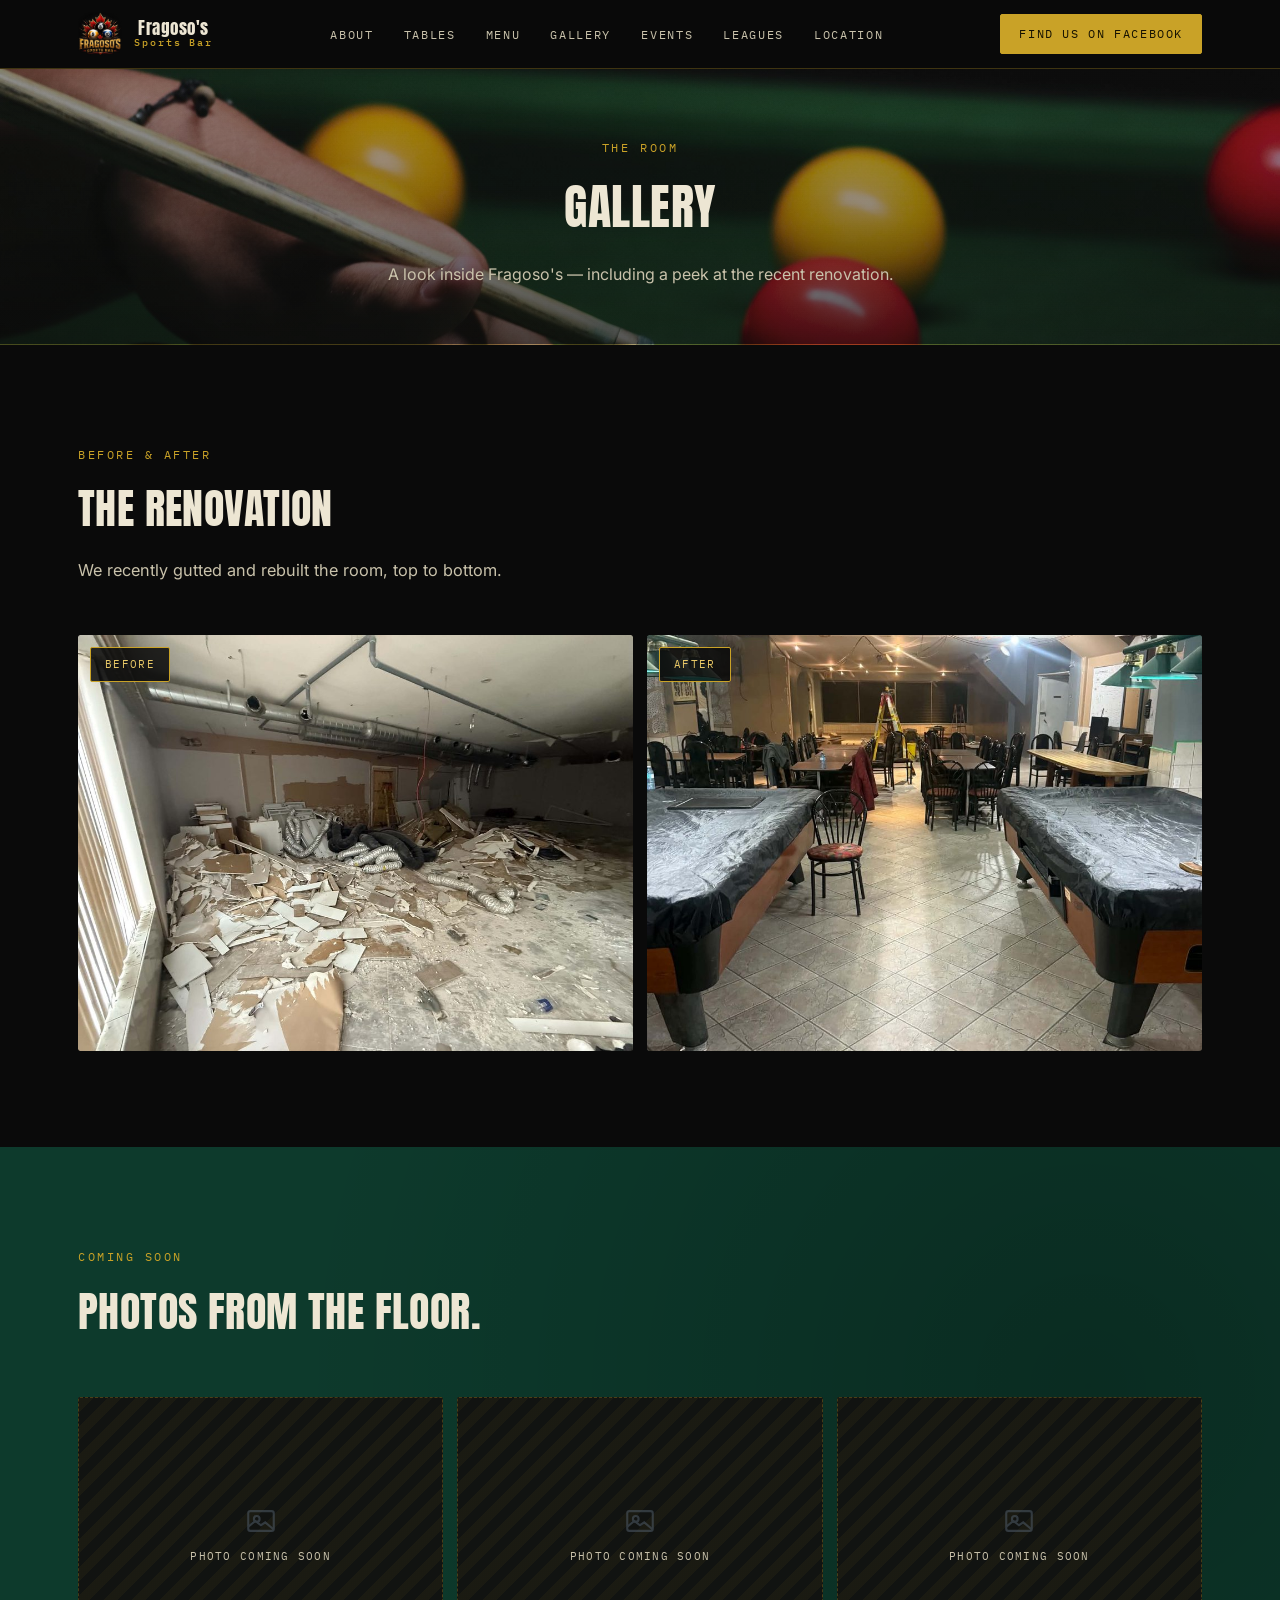
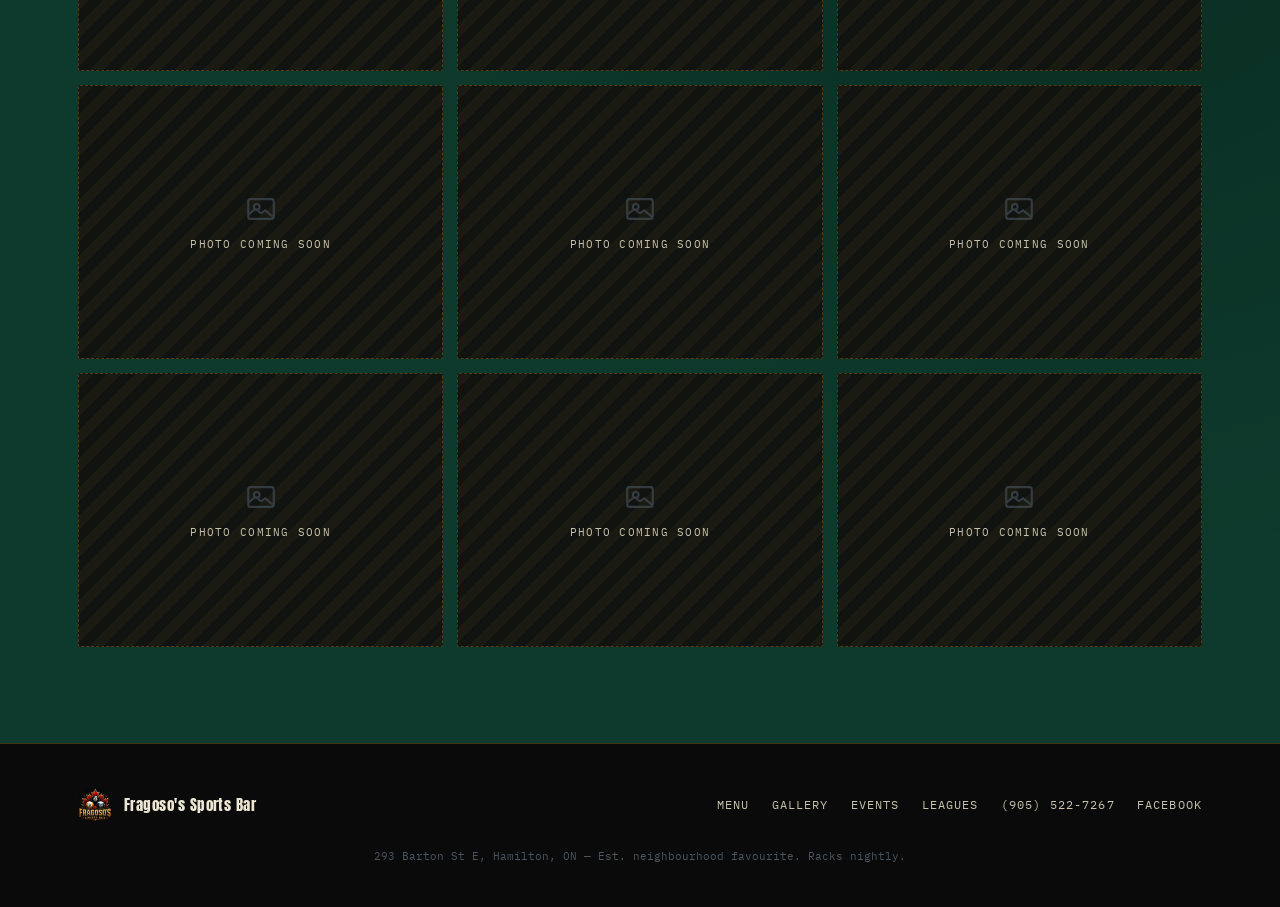
<file: gallery.html>
<!DOCTYPE html>
<html lang="en">
<head>
<meta charset="UTF-8">
<meta name="viewport" content="width=device-width, initial-scale=1.0">
<title>Gallery — Fragoso's Sports Bar</title>
<meta name="description" content="A look inside Fragoso's Sports Bar — pool tables, game nights and the room on Barton Street East.">
<link rel="preconnect" href="https://fonts.googleapis.com">
<link rel="preconnect" href="https://fonts.gstatic.com" crossorigin>
<link href="https://fonts.googleapis.com/css2?family=Anton&family=IBM+Plex+Mono:wght@400;500;600&family=Inter:wght@400;500;600;700&display=swap" rel="stylesheet">
<link rel="icon" type="image/x-icon" href="favicon.ico">
<link rel="icon" type="image/png" sizes="16x16" href="favicon-16x16.png">
<link rel="icon" type="image/png" sizes="32x32" href="favicon-32x32.png">
<link rel="apple-touch-icon" sizes="180x180" href="apple-touch-icon.png">
<link rel="manifest" href="site.webmanifest">
<link rel="stylesheet" href="styles.css?v=16">
</head>
<body>

<header>
  <nav class="nav" id="siteNav">
    <a href="index.html" class="nav-brand">
      <img src="assets/logo.png?v=2" alt="Fragoso's Sports Bar logo">
      <span class="word">Fragoso's<small>Sports Bar</small></span>
    </a>
    <ul class="nav-links">
      <li><a href="index.html#about">About</a></li>
      <li><a href="index.html#tables">Tables</a></li>
      <li><a href="menu.html">Menu</a></li>
      <li><a href="gallery.html">Gallery</a></li>
      <li><a href="events.html">Events</a></li>
      <li><a href="leagues.html">Leagues</a></li>
      <li><a href="index.html#location">Location</a></li>
    </ul>
    <a class="nav-cta" href="https://www.facebook.com/p/Fragosos-Sports-Bar-100063542917838/" target="_blank" rel="noopener">Find us on Facebook</a>
    <button class="nav-toggle" id="navToggle" aria-label="Toggle menu" aria-expanded="false">☰</button>
  </nav>
</header>

<main>

  <section class="page-hero">
    <span class="eyebrow">The Room</span>
    <h1>Gallery</h1>
    <p>A look inside Fragoso's — including a peek at the recent renovation.</p>
  </section>

  <section class="on-black">
    <div class="wrap">
      <div class="section-head">
        <span class="eyebrow">Before &amp; After</span>
        <h2>The Renovation</h2>
        <p>We recently gutted and rebuilt the room, top to bottom.</p>
      </div>

      <div class="gallery-grid" style="grid-template-columns:1fr 1fr;">
        <div style="position:relative;">
          <div class="photo-slot" style="background:none; border:none; padding:0; aspect-ratio:4/3;"><img src="assets/reno-1.jpg" alt="Before: renovation demolition debris on the floor" style="width:100%; height:100%; object-fit:cover; border-radius:var(--radius);"></div>
          <span class="badge-note" style="position:absolute; top:12px; left:12px; background:var(--black); background:rgba(10,10,10,0.85);">Before</span>
        </div>
        <div style="position:relative;">
          <div class="photo-slot" style="background:none; border:none; padding:0; aspect-ratio:4/3;"><img src="assets/reno-10.jpg" alt="After: brand new pool tables set up in the renovated room" style="width:100%; height:100%; object-fit:cover; border-radius:var(--radius);"></div>
          <span class="badge-note" style="position:absolute; top:12px; left:12px; background:rgba(10,10,10,0.85);">After</span>
        </div>
      </div>
    </div>
  </section>

  <section class="on-felt">
    <div class="wrap">
      <div class="section-head">
        <span class="eyebrow">Coming Soon</span>
        <h2>Photos from the floor.</h2>
      </div>

      <div class="gallery-grid uniform">
        <div class="photo-slot"><svg viewBox="0 0 24 24" fill="none" stroke="currentColor" stroke-width="1.5"><rect x="3" y="5" width="18" height="14" rx="1.5"/><circle cx="9" cy="10.5" r="2"/><path d="M3 16l5-4 4 3 3-2 6 5"/></svg><span>Photo Coming Soon</span></div>
        <div class="photo-slot"><svg viewBox="0 0 24 24" fill="none" stroke="currentColor" stroke-width="1.5"><rect x="3" y="5" width="18" height="14" rx="1.5"/><circle cx="9" cy="10.5" r="2"/><path d="M3 16l5-4 4 3 3-2 6 5"/></svg><span>Photo Coming Soon</span></div>
        <div class="photo-slot"><svg viewBox="0 0 24 24" fill="none" stroke="currentColor" stroke-width="1.5"><rect x="3" y="5" width="18" height="14" rx="1.5"/><circle cx="9" cy="10.5" r="2"/><path d="M3 16l5-4 4 3 3-2 6 5"/></svg><span>Photo Coming Soon</span></div>
        <div class="photo-slot"><svg viewBox="0 0 24 24" fill="none" stroke="currentColor" stroke-width="1.5"><rect x="3" y="5" width="18" height="14" rx="1.5"/><circle cx="9" cy="10.5" r="2"/><path d="M3 16l5-4 4 3 3-2 6 5"/></svg><span>Photo Coming Soon</span></div>
        <div class="photo-slot"><svg viewBox="0 0 24 24" fill="none" stroke="currentColor" stroke-width="1.5"><rect x="3" y="5" width="18" height="14" rx="1.5"/><circle cx="9" cy="10.5" r="2"/><path d="M3 16l5-4 4 3 3-2 6 5"/></svg><span>Photo Coming Soon</span></div>
        <div class="photo-slot"><svg viewBox="0 0 24 24" fill="none" stroke="currentColor" stroke-width="1.5"><rect x="3" y="5" width="18" height="14" rx="1.5"/><circle cx="9" cy="10.5" r="2"/><path d="M3 16l5-4 4 3 3-2 6 5"/></svg><span>Photo Coming Soon</span></div>
        <div class="photo-slot"><svg viewBox="0 0 24 24" fill="none" stroke="currentColor" stroke-width="1.5"><rect x="3" y="5" width="18" height="14" rx="1.5"/><circle cx="9" cy="10.5" r="2"/><path d="M3 16l5-4 4 3 3-2 6 5"/></svg><span>Photo Coming Soon</span></div>
        <div class="photo-slot"><svg viewBox="0 0 24 24" fill="none" stroke="currentColor" stroke-width="1.5"><rect x="3" y="5" width="18" height="14" rx="1.5"/><circle cx="9" cy="10.5" r="2"/><path d="M3 16l5-4 4 3 3-2 6 5"/></svg><span>Photo Coming Soon</span></div>
        <div class="photo-slot"><svg viewBox="0 0 24 24" fill="none" stroke="currentColor" stroke-width="1.5"><rect x="3" y="5" width="18" height="14" rx="1.5"/><circle cx="9" cy="10.5" r="2"/><path d="M3 16l5-4 4 3 3-2 6 5"/></svg><span>Photo Coming Soon</span></div>
      </div>
    </div>
  </section>

</main>

<footer>
  <div class="wrap">
    <div class="footer-row">
      <div class="footer-brand">
        <img src="assets/logo.png?v=2" alt="Fragoso's Sports Bar logo">
        <span>Fragoso's Sports Bar</span>
      </div>
      <ul class="footer-links">
        <li><a href="menu.html">Menu</a></li>
        <li><a href="gallery.html">Gallery</a></li>
        <li><a href="events.html">Events</a></li>
        <li><a href="leagues.html">Leagues</a></li>
        <li><a href="tel:19055227267">(905) 522-7267</a></li>
        <li><a href="https://www.facebook.com/p/Fragosos-Sports-Bar-100063542917838/" target="_blank" rel="noopener">Facebook</a></li>
      </ul>
    </div>
    <p class="fine-print">293 Barton St E, Hamilton, ON — Est. neighbourhood favourite. Racks nightly.</p>
  </div>
</footer>

<script>
  const navToggle = document.getElementById('navToggle');
  const nav = document.getElementById('siteNav');
  navToggle.addEventListener('click', () => {
    const isOpen = nav.classList.toggle('open');
    navToggle.setAttribute('aria-expanded', isOpen);
  });
  document.querySelectorAll('.nav-links a').forEach(link => {
    link.addEventListener('click', () => {
      nav.classList.remove('open');
      navToggle.setAttribute('aria-expanded', false);
    });
  });
</script>

</body>
</html>
</file>
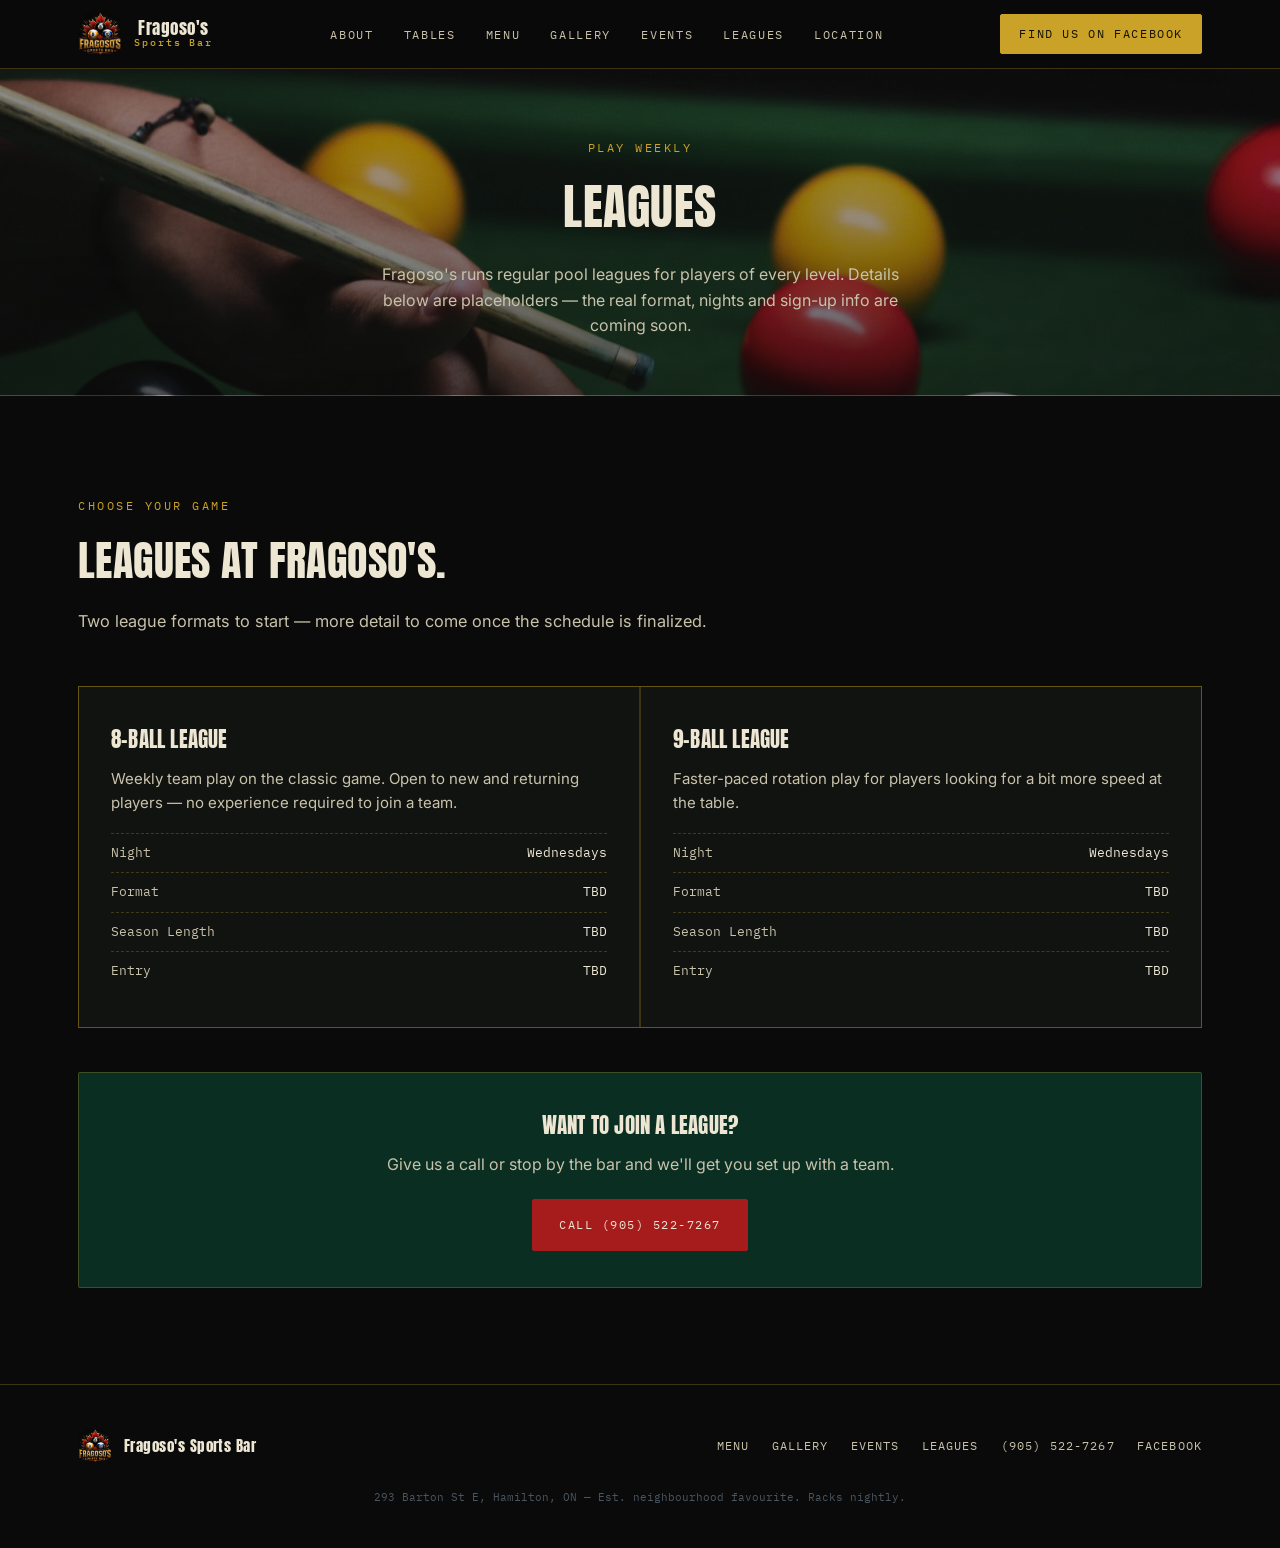
<file: leagues.html>
<!DOCTYPE html>
<html lang="en">
<head>
<meta charset="UTF-8">
<meta name="viewport" content="width=device-width, initial-scale=1.0">
<title>Leagues — Fragoso's Sports Bar</title>
<meta name="description" content="Pool leagues at Fragoso's Sports Bar, Hamilton — 8-ball and 9-ball, weekly play, all skill levels.">
<link rel="preconnect" href="https://fonts.googleapis.com">
<link rel="preconnect" href="https://fonts.gstatic.com" crossorigin>
<link href="https://fonts.googleapis.com/css2?family=Anton&family=IBM+Plex+Mono:wght@400;500;600&family=Inter:wght@400;500;600;700&display=swap" rel="stylesheet">
<link rel="icon" type="image/x-icon" href="favicon.ico">
<link rel="icon" type="image/png" sizes="16x16" href="favicon-16x16.png">
<link rel="icon" type="image/png" sizes="32x32" href="favicon-32x32.png">
<link rel="apple-touch-icon" sizes="180x180" href="apple-touch-icon.png">
<link rel="manifest" href="site.webmanifest">
<link rel="stylesheet" href="styles.css?v=16">
</head>
<body>

<header>
  <nav class="nav" id="siteNav">
    <a href="index.html" class="nav-brand">
      <img src="assets/logo.png?v=2" alt="Fragoso's Sports Bar logo">
      <span class="word">Fragoso's<small>Sports Bar</small></span>
    </a>
    <ul class="nav-links">
      <li><a href="index.html#about">About</a></li>
      <li><a href="index.html#tables">Tables</a></li>
      <li><a href="menu.html">Menu</a></li>
      <li><a href="gallery.html">Gallery</a></li>
      <li><a href="events.html">Events</a></li>
      <li><a href="leagues.html">Leagues</a></li>
      <li><a href="index.html#location">Location</a></li>
    </ul>
    <a class="nav-cta" href="https://www.facebook.com/p/Fragosos-Sports-Bar-100063542917838/" target="_blank" rel="noopener">Find us on Facebook</a>
    <button class="nav-toggle" id="navToggle" aria-label="Toggle menu" aria-expanded="false">☰</button>
  </nav>
</header>

<main>

  <section class="page-hero">
    <span class="eyebrow">Play Weekly</span>
    <h1>Leagues</h1>
    <p>Fragoso's runs regular pool leagues for players of every level. Details below are placeholders — the real format, nights and sign-up info are coming soon.</p>
  </section>

  <section class="on-black">
    <div class="wrap">
      <div class="section-head">
        <span class="eyebrow">Choose Your Game</span>
        <h2>Leagues at Fragoso's.</h2>
        <p>Two league formats to start — more detail to come once the schedule is finalized.</p>
      </div>

      <div class="league-grid">
        <div class="league-card">
          <h3>8-Ball League</h3>
          <p>Weekly team play on the classic game. Open to new and returning players — no experience required to join a team.</p>
          <ul class="league-meta">
            <li><span>Night</span><span>Wednesdays</span></li>
            <li><span>Format</span><span>TBD</span></li>
            <li><span>Season Length</span><span>TBD</span></li>
            <li><span>Entry</span><span>TBD</span></li>
          </ul>
        </div>
        <div class="league-card">
          <h3>9-Ball League</h3>
          <p>Faster-paced rotation play for players looking for a bit more speed at the table.</p>
          <ul class="league-meta">
            <li><span>Night</span><span>Wednesdays</span></li>
            <li><span>Format</span><span>TBD</span></li>
            <li><span>Season Length</span><span>TBD</span></li>
            <li><span>Entry</span><span>TBD</span></li>
          </ul>
        </div>
      </div>

      <div class="league-cta">
        <h3>Want to join a league?</h3>
        <p>Give us a call or stop by the bar and we'll get you set up with a team.</p>
        <a class="btn btn-primary" href="tel:19055227267">Call (905) 522-7267</a>
      </div>
    </div>
  </section>

</main>

<footer>
  <div class="wrap">
    <div class="footer-row">
      <div class="footer-brand">
        <img src="assets/logo.png?v=2" alt="Fragoso's Sports Bar logo">
        <span>Fragoso's Sports Bar</span>
      </div>
      <ul class="footer-links">
        <li><a href="menu.html">Menu</a></li>
        <li><a href="gallery.html">Gallery</a></li>
        <li><a href="events.html">Events</a></li>
        <li><a href="leagues.html">Leagues</a></li>
        <li><a href="tel:19055227267">(905) 522-7267</a></li>
        <li><a href="https://www.facebook.com/p/Fragosos-Sports-Bar-100063542917838/" target="_blank" rel="noopener">Facebook</a></li>
      </ul>
    </div>
    <p class="fine-print">293 Barton St E, Hamilton, ON — Est. neighbourhood favourite. Racks nightly.</p>
  </div>
</footer>

<script>
  const navToggle = document.getElementById('navToggle');
  const nav = document.getElementById('siteNav');
  navToggle.addEventListener('click', () => {
    const isOpen = nav.classList.toggle('open');
    navToggle.setAttribute('aria-expanded', isOpen);
  });
  document.querySelectorAll('.nav-links a').forEach(link => {
    link.addEventListener('click', () => {
      nav.classList.remove('open');
      navToggle.setAttribute('aria-expanded', false);
    });
  });
</script>

</body>
</html>
</file>
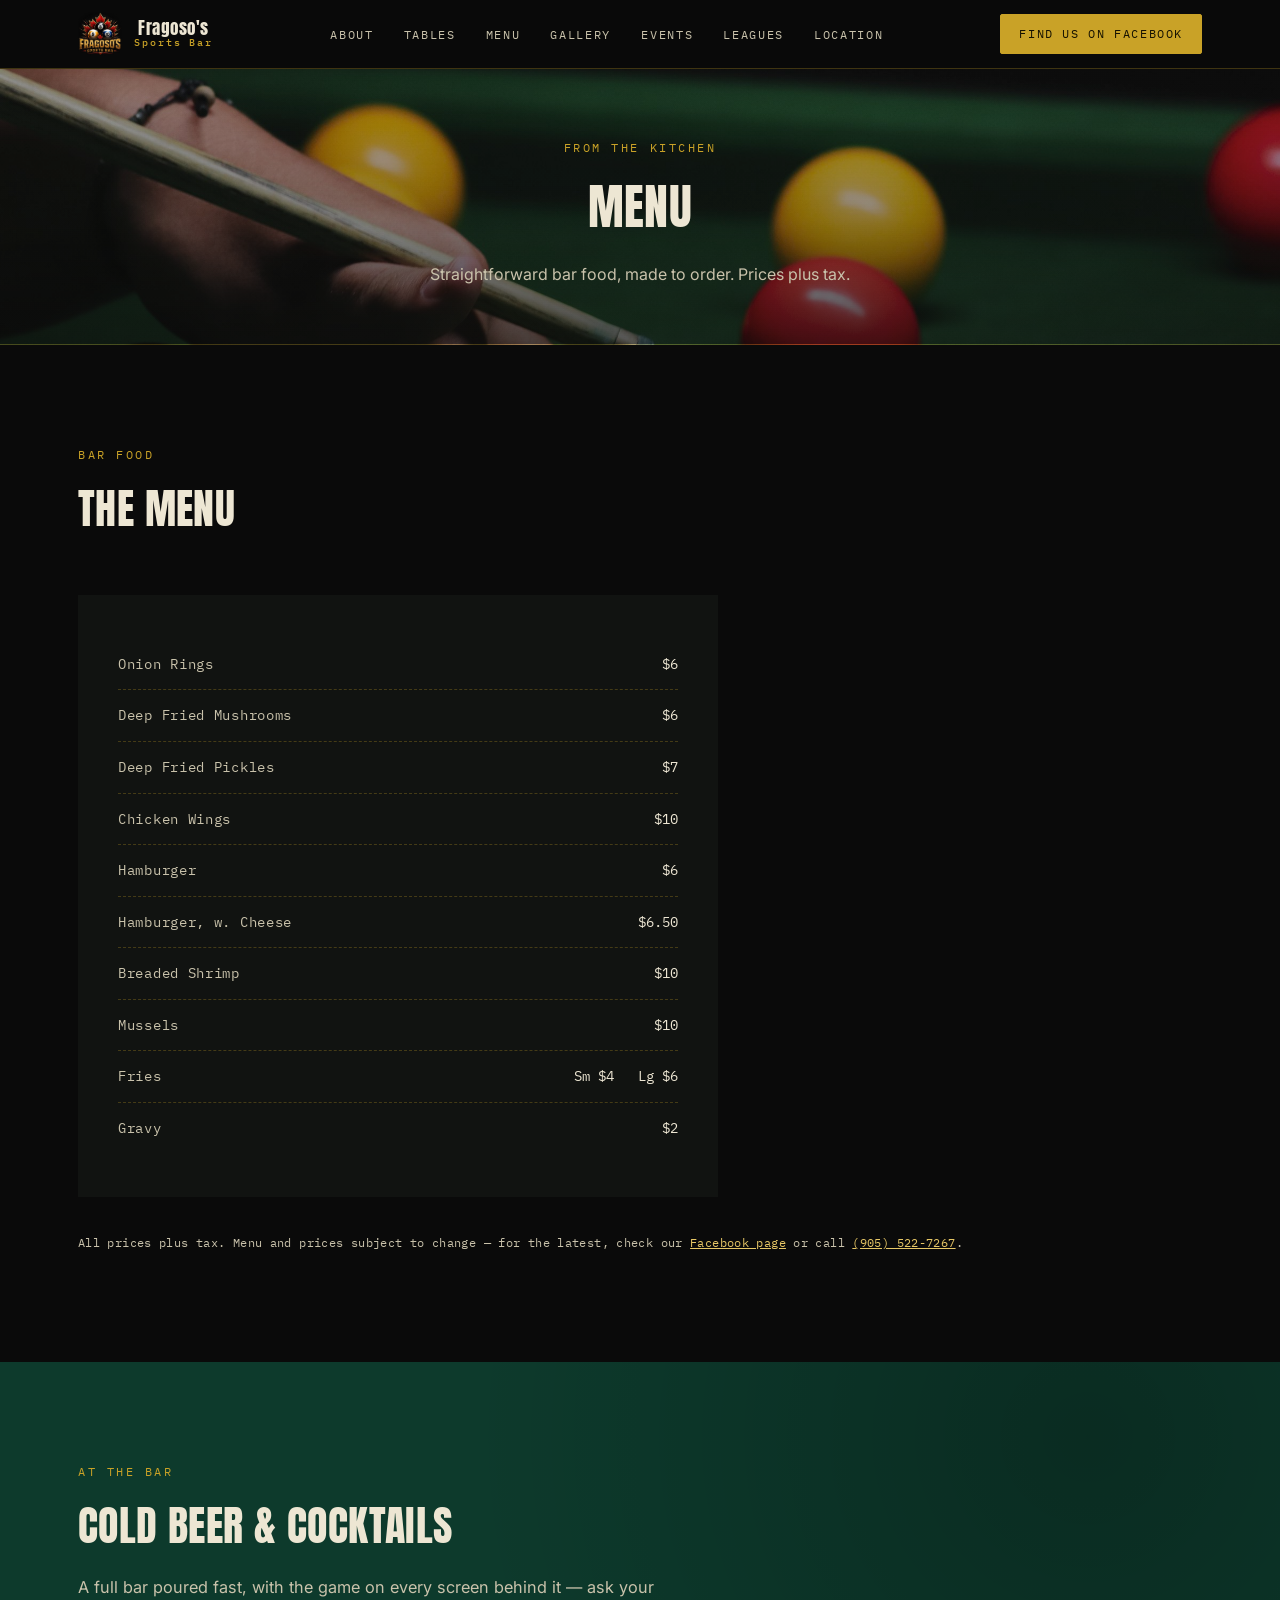
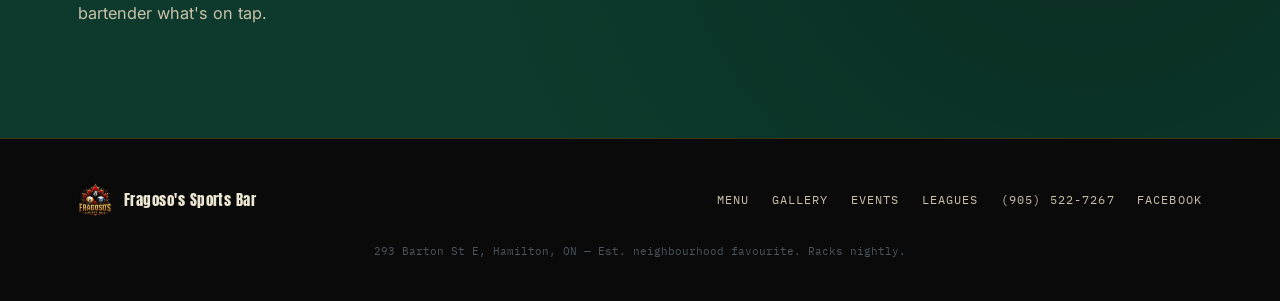
<file: menu.html>
<!DOCTYPE html>
<html lang="en">
<head>
<meta charset="UTF-8">
<meta name="viewport" content="width=device-width, initial-scale=1.0">
<title>Menu — Fragoso's Sports Bar</title>
<meta name="description" content="Bar food menu at Fragoso's Sports Bar, Hamilton — wings, burgers, apps and more.">
<link rel="preconnect" href="https://fonts.googleapis.com">
<link rel="preconnect" href="https://fonts.gstatic.com" crossorigin>
<link href="https://fonts.googleapis.com/css2?family=Anton&family=IBM+Plex+Mono:wght@400;500;600&family=Inter:wght@400;500;600;700&display=swap" rel="stylesheet">
<link rel="icon" type="image/x-icon" href="favicon.ico">
<link rel="icon" type="image/png" sizes="16x16" href="favicon-16x16.png">
<link rel="icon" type="image/png" sizes="32x32" href="favicon-32x32.png">
<link rel="apple-touch-icon" sizes="180x180" href="apple-touch-icon.png">
<link rel="manifest" href="site.webmanifest">
<link rel="stylesheet" href="styles.css?v=16">
</head>
<body>

<header>
  <nav class="nav" id="siteNav">
    <a href="index.html" class="nav-brand">
      <img src="assets/logo.png?v=2" alt="Fragoso's Sports Bar logo">
      <span class="word">Fragoso's<small>Sports Bar</small></span>
    </a>
    <ul class="nav-links">
      <li><a href="index.html#about">About</a></li>
      <li><a href="index.html#tables">Tables</a></li>
      <li><a href="menu.html">Menu</a></li>
      <li><a href="gallery.html">Gallery</a></li>
      <li><a href="events.html">Events</a></li>
      <li><a href="leagues.html">Leagues</a></li>
      <li><a href="index.html#location">Location</a></li>
    </ul>
    <a class="nav-cta" href="https://www.facebook.com/p/Fragosos-Sports-Bar-100063542917838/" target="_blank" rel="noopener">Find us on Facebook</a>
    <button class="nav-toggle" id="navToggle" aria-label="Toggle menu" aria-expanded="false">☰</button>
  </nav>
</header>

<main>

  <section class="page-hero">
    <span class="eyebrow">From the Kitchen</span>
    <h1>Menu</h1>
    <p>Straightforward bar food, made to order. Prices plus tax.</p>
  </section>

  <section class="on-black">
    <div class="wrap">

      <div class="section-head">
        <span class="eyebrow">Bar Food</span>
        <h2>The Menu</h2>
      </div>
      <div class="tab" style="max-width:640px;">
        <div class="tab-row"><span class="k">Onion Rings</span><span class="v">$6</span></div>
        <div class="tab-row"><span class="k">Deep Fried Mushrooms</span><span class="v">$6</span></div>
        <div class="tab-row"><span class="k">Deep Fried Pickles</span><span class="v">$7</span></div>
        <div class="tab-row"><span class="k">Chicken Wings</span><span class="v">$10</span></div>
        <div class="tab-row"><span class="k">Hamburger</span><span class="v">$6</span></div>
        <div class="tab-row"><span class="k">Hamburger, w. Cheese</span><span class="v">$6.50</span></div>
        <div class="tab-row"><span class="k">Breaded Shrimp</span><span class="v">$10</span></div>
        <div class="tab-row"><span class="k">Mussels</span><span class="v">$10</span></div>
        <div class="tab-row"><span class="k">Fries</span><span class="v">Sm $4 &nbsp; Lg $6</span></div>
        <div class="tab-row"><span class="k">Gravy</span><span class="v">$2</span></div>
      </div>

      <p class="menu-note" style="margin-top:36px;">All prices plus tax. Menu and prices subject to change — for the latest, check our <a href="https://www.facebook.com/p/Fragosos-Sports-Bar-100063542917838/" target="_blank" rel="noopener">Facebook page</a> or call <a href="tel:19055227267" style="color:var(--gold-bright);">(905) 522-7267</a>.</p>
    </div>
  </section>

  <section class="on-felt">
    <div class="wrap">
      <div class="section-head" style="margin-bottom:0;">
        <span class="eyebrow">At the Bar</span>
        <h2>Cold Beer &amp; Cocktails</h2>
        <p>A full bar poured fast, with the game on every screen behind it — ask your bartender what's on tap.</p>
      </div>
    </div>
  </section>

</main>

<footer>
  <div class="wrap">
    <div class="footer-row">
      <div class="footer-brand">
        <img src="assets/logo.png?v=2" alt="Fragoso's Sports Bar logo">
        <span>Fragoso's Sports Bar</span>
      </div>
      <ul class="footer-links">
        <li><a href="menu.html">Menu</a></li>
        <li><a href="gallery.html">Gallery</a></li>
        <li><a href="events.html">Events</a></li>
        <li><a href="leagues.html">Leagues</a></li>
        <li><a href="tel:19055227267">(905) 522-7267</a></li>
        <li><a href="https://www.facebook.com/p/Fragosos-Sports-Bar-100063542917838/" target="_blank" rel="noopener">Facebook</a></li>
      </ul>
    </div>
    <p class="fine-print">293 Barton St E, Hamilton, ON — Est. neighbourhood favourite. Racks nightly.</p>
  </div>
</footer>

<script>
  const navToggle = document.getElementById('navToggle');
  const nav = document.getElementById('siteNav');
  navToggle.addEventListener('click', () => {
    const isOpen = nav.classList.toggle('open');
    navToggle.setAttribute('aria-expanded', isOpen);
  });
  document.querySelectorAll('.nav-links a').forEach(link => {
    link.addEventListener('click', () => {
      nav.classList.remove('open');
      navToggle.setAttribute('aria-expanded', false);
    });
  });
</script>

</body>
</html>
</file>
<file: styles.css>
/* Fragoso's Sports Bar — styles.css — v16 */
  :root{
    --black:#0a0a0a;
    --black-2:#111311;
    --felt:#0d3a2c;
    --felt-2:#0a2e22;
    --gold:#c9a227;
    --gold-bright:#e7c766;
    --maple:#a61c1c;
    --maple-2:#7d1414;
    --cream:#ede6d3;
    --cream-dim:#c9c2ab;
    --steel:#4a5560;
    --line: rgba(201,162,39,0.28);
    --radius: 2px;
  }
  *{box-sizing:border-box;}
  html{scroll-behavior:smooth;}
  body{
    margin:0;
    background:var(--black);
    color:var(--cream);
    font-family:'Inter',sans-serif;
    line-height:1.6;
    -webkit-font-smoothing:antialiased;
  }
  h1,h2,h3{
    font-family:'Anton',sans-serif;
    font-weight:400;
    letter-spacing:0.01em;
    margin:0;
    text-transform:uppercase;
  }
  .eyebrow{
    font-family:'IBM Plex Mono',monospace;
    text-transform:uppercase;
    letter-spacing:0.22em;
    font-size:0.72rem;
    color:var(--gold);
  }
  a{color:inherit;}
  img{max-width:100%;display:block;}
  .wrap{max-width:1180px;margin:0 auto;padding:0 28px;}
  @media (prefers-reduced-motion: reduce){
    *{animation-duration:0.001ms !important; animation-iteration-count:1 !important; transition-duration:0.001ms !important; scroll-behavior:auto !important;}
  }

  /* ---------- Ball badge (real 8-ball colour set, glossy render) ---------- */
  .ball{
    --c: var(--gold);
    width:46px;height:46px;border-radius:50%;
    display:flex;align-items:center;justify-content:center;
    font-family:'IBM Plex Mono',monospace;font-weight:600;font-size:1rem;
    color:#111;
    background:
      radial-gradient(circle at 30% 24%, rgba(255,255,255,0.95) 0%, rgba(255,255,255,0.55) 6%, rgba(255,255,255,0) 26%),
      radial-gradient(circle at 68% 76%, rgba(0,0,0,0.55), transparent 55%),
      radial-gradient(circle at 50% 50%, var(--c) 60%, color-mix(in srgb, var(--c) 70%, black) 100%);
    box-shadow:
      inset 0 -10px 16px rgba(0,0,0,0.45),
      inset 0 6px 10px rgba(255,255,255,0.12),
      0 6px 4px -2px rgba(0,0,0,0.45),
      0 14px 22px -8px rgba(0,0,0,0.6);
    flex-shrink:0;
    position:relative;
  }
  .ball::before{
    content:'';
    position:absolute; inset:0; border-radius:50%;
    background: radial-gradient(circle at 26% 20%, rgba(255,255,255,0.9), transparent 10%);
    filter: blur(0.4px);
  }
  .ball::after{
    content:'';
    position:absolute; width:19px;height:19px;border-radius:50%;
    background:radial-gradient(circle at 35% 30%, #ffffff, #f2ead2 55%, #d9d0b4 100%);
    top:50%; left:50%; transform:translate(-50%,-50%);
    box-shadow: inset 0 1px 2px rgba(0,0,0,0.3), 0 1px 1px rgba(255,255,255,0.4);
  }
  .ball span{position:relative; z-index:2; text-shadow:0 1px 0 rgba(255,255,255,0.15);}
  .ball.b1{--c:#e6b800;} .ball.b2{--c:#2266c2;} .ball.b3{--c:#c22a24;}
  .ball.b4{--c:#6a2f96;} .ball.b5{--c:#d96a1c;} .ball.b6{--c:#1f7a41;}
  .ball.b7{--c:#7a1f2b;}
  .ball.b8{--c:#161616; color:#f2ead2;}

  /* ---------- Ball on felt (used on gallery/events/leagues heroes) ---------- */
  .ball-lg{width:84px; height:84px; font-size:1.7rem;}
  .felt-strip{
    display:flex; gap:18px; align-items:center; justify-content:center;
    padding:22px; background:
      radial-gradient(circle at 50% -40%, rgba(0,0,0,0.35), transparent 60%),
      var(--felt-2);
    border-radius:var(--radius); border:1px solid var(--line);
  }

  /* ---------- Header ---------- */
  header{
    position:sticky; top:0; z-index:50;
    background:rgba(10,10,10,0.92);
    backdrop-filter:blur(6px);
    border-bottom:1px solid var(--line);
  }
  .nav{
    display:flex; align-items:center; justify-content:space-between;
    padding:12px 28px;
    max-width:1180px; margin:0 auto;
  }
  .nav-brand{display:flex; align-items:center; gap:12px; text-decoration:none;}
  .nav-brand img{height:44px; width:auto;}
  .nav-brand .word{
    font-family:'Anton',sans-serif; font-size:1.05rem; letter-spacing:0.03em; color:var(--cream);
    line-height:1.1; text-align:center;
  }
  .nav-brand .word small{
    display:block; font-family:'IBM Plex Mono',monospace; font-size:0.6rem; letter-spacing:0.2em; color:var(--gold); font-weight:500;
  }
  .nav-links{display:flex; gap:30px; list-style:none; margin:0; padding:0;}
  .nav-links a{
    font-family:'IBM Plex Mono',monospace; font-size:0.75rem; text-transform:uppercase; letter-spacing:0.14em;
    text-decoration:none; color:var(--cream-dim); border-bottom:1px solid transparent; padding-bottom:4px;
    transition:color 0.2s, border-color 0.2s;
  }
  .nav-links a:hover, .nav-links a:focus-visible{color:var(--gold-bright); border-color:var(--gold);}
  .nav-cta{
    font-family:'IBM Plex Mono',monospace; font-size:0.72rem; text-transform:uppercase; letter-spacing:0.14em;
    background:var(--gold); color:#161200; padding:10px 18px; text-decoration:none; border-radius:var(--radius);
    border:1px solid var(--gold); transition:background 0.2s, color 0.2s;
    white-space:nowrap;
  }
  .nav-cta:hover, .nav-cta:focus-visible{background:transparent; color:var(--gold-bright);}
  .nav-toggle{display:none; background:none; border:1px solid var(--line); color:var(--cream); width:42px; height:42px; border-radius:var(--radius); font-size:1.1rem; cursor:pointer;}

  /* ---------- Hero + About shared background photo ---------- */
  .hero-about-wrap{
    position:relative;
    z-index:0;
    overflow:hidden;
  }
  .hero{
    position:relative;
    padding:96px 28px 110px;
    text-align:center;
    background:transparent;
  }
  #about{
    position:relative;
    background:transparent;
  }
  .hero-photo{
    position:absolute; inset:0; z-index:-1;
    overflow:hidden;
  }
  .hero-photo img{
    width:100%; height:100%;
    object-fit:cover;
    object-position:center 30%;
    filter:saturate(0.9) contrast(1.05);
    display:block;
  }
  .hero-photo::after{
    content:'';
    position:absolute; inset:0;
    background:
      linear-gradient(180deg, rgba(10,10,10,0.5) 0%, rgba(10,10,10,0.68) 30%, rgba(10,10,10,0.92) 62%, var(--black) 88%),
      radial-gradient(circle at 50% 8%, rgba(166,28,28,0.2), transparent 45%);
  }
  .hero-inner{position:relative; z-index:1; max-width:760px; margin:0 auto;}
  .hero-logo{width:min(300px, 62vw); margin:0 auto 18px;}
  .hero h1{
    font-size:clamp(2.1rem, 5.4vw, 3.6rem);
    color:var(--cream);
    line-height:1.05;
  }
  .hero h1 em{
    font-style:normal; color:var(--gold);
    text-shadow:0 0 22px rgba(201,162,39,0.35);
  }
  .hero p.lede{
    margin:20px auto 0; max-width:520px;
    color:var(--cream-dim); font-size:1.05rem;
  }
  .hero-ctas{display:flex; gap:16px; justify-content:center; margin-top:34px; flex-wrap:wrap;}
  .btn{
    font-family:'IBM Plex Mono',monospace; text-transform:uppercase; letter-spacing:0.12em; font-size:0.78rem;
    padding:15px 26px; text-decoration:none; border-radius:var(--radius); display:inline-flex; align-items:center; gap:10px;
    transition:transform 0.15s ease, background 0.2s, color 0.2s, border-color .2s;
    border:1px solid transparent;
  }
  .btn:hover{transform:translateY(-2px);}
  .btn-primary{background:var(--maple); color:var(--cream); border-color:var(--maple);}
  .btn-primary:hover{background:var(--maple-2);}
  .btn-outline{border-color:var(--gold); color:var(--gold-bright);}
  .btn-outline:hover{background:var(--gold); color:#161200;}
  .hero-strip{
    position:relative; z-index:1; margin-top:56px; padding-top:26px; border-top:1px solid var(--line);
    display:flex; justify-content:center; gap:44px; flex-wrap:wrap;
  }
  .stat{text-align:center;}
  .stat b{display:block; font-family:'Anton',sans-serif; font-size:1.7rem; color:var(--gold-bright);}
  .stat span{font-family:'IBM Plex Mono',monospace; font-size:0.68rem; letter-spacing:0.14em; text-transform:uppercase; color:var(--cream-dim);}

  /* ---------- Section shell ---------- */
  section{padding:96px 0;}
  .section-head{max-width:640px; margin-bottom:52px;}
  .section-head h2{font-size:clamp(1.8rem,3.6vw,2.6rem); margin-top:10px;}
  .section-head p{color:var(--cream-dim); margin-top:14px; font-size:1.02rem;}
  .on-felt{background:var(--felt); background-image:radial-gradient(circle at 85% 20%, rgba(0,0,0,0.25), transparent 55%);}
  .on-black{background:var(--black);}
  .divider{height:1px; background:var(--line); border:none;}

  /* ---------- About ---------- */
  .about-copy p{color:var(--cream-dim); margin:0 0 16px;}
  .about-copy p:last-child{margin-bottom:0;}

  /* ---------- Menu ---------- */
  .menu-grid{display:grid; grid-template-columns:repeat(3,1fr); gap:2px; background:var(--line); border:1px solid var(--line);}
  .menu-card{background:var(--black-2); padding:34px 28px; text-align:center;}
  .menu-card .ball{margin:0 auto 18px;}
  .menu-card h3{font-size:1.2rem; color:var(--cream); margin-bottom:10px;}
  .menu-card p{color:var(--cream-dim); font-size:0.92rem; margin:0;}
  .menu-note{margin-top:30px; font-family:'IBM Plex Mono',monospace; font-size:0.78rem; color:var(--cream-dim); letter-spacing:0.03em;}
  .menu-note a{color:var(--gold-bright); text-decoration:underline;}

  /* ---------- Events / rack list ---------- */
  .rack-list{border-top:1px solid var(--line);}
  .rack-row{
    display:grid; grid-template-columns:1fr auto; gap:22px; align-items:center;
    padding:26px 0; border-bottom:1px solid var(--line);
  }
  .rack-row h3{font-size:1.15rem; color:var(--cream); margin-bottom:6px;}
  .rack-row p{margin:0; color:var(--cream-dim); font-size:0.94rem;}
  .rack-row .tag{
    font-family:'IBM Plex Mono',monospace; font-size:0.68rem; letter-spacing:0.14em; text-transform:uppercase;
    color:var(--gold-bright); border:1px solid var(--gold); padding:8px 12px; border-radius:var(--radius); white-space:nowrap; text-align:center;
  }

  /* ---------- Location ---------- */
  .loc-grid{display:grid; grid-template-columns:0.85fr 1.15fr; gap:0; border:1px solid var(--line);}
  .tab{
    background:var(--black-2); padding:44px 40px;
    font-family:'IBM Plex Mono',monospace;
  }
  .tab .eyebrow{margin-bottom:18px; display:block;}
  .tab-row{display:flex; justify-content:space-between; gap:20px; padding:14px 0; border-bottom:1px dashed var(--line); font-size:0.88rem;}
  .tab-row:last-of-type{border-bottom:none;}
  .tab-row .k{color:var(--cream-dim); letter-spacing:0.05em;}
  .tab-row .v{color:var(--cream); text-align:right;}
  .tab-row .v a{color:var(--gold-bright); text-decoration:none; border-bottom:1px solid var(--gold);}
  .map-frame{min-height:480px; filter:grayscale(0.35) contrast(1.05);}
  .map-frame iframe{width:100%; height:100%; min-height:480px; border:0; display:block;}

  /* ---------- Footer ---------- */
  footer{
    background:var(--black); border-top:1px solid var(--line); padding:44px 0 30px;
  }
  .footer-row{display:flex; justify-content:space-between; align-items:center; flex-wrap:wrap; gap:20px;}
  .footer-brand{display:flex; align-items:center; gap:12px;}
  .footer-brand img{height:34px;}
  .footer-brand span{font-family:'Anton',sans-serif; font-size:0.95rem; letter-spacing:0.03em;}
  .footer-links{display:flex; gap:22px; list-style:none; margin:0; padding:0; font-family:'IBM Plex Mono',monospace; font-size:0.72rem; letter-spacing:0.1em; text-transform:uppercase;}
  .footer-links a{text-decoration:none; color:var(--cream-dim);}
  .footer-links a:hover{color:var(--gold-bright);}
  .fine-print{margin-top:26px; font-family:'IBM Plex Mono',monospace; font-size:0.68rem; color:var(--steel); text-align:center;}

  /* ---------- Responsive ---------- */
  @media (max-width: 900px){
    .menu-grid{grid-template-columns:1fr 1fr;}
    .loc-grid{grid-template-columns:1fr;}
  }
  @media (max-width: 720px){
    .nav-links, .nav-cta{display:none;}
    .nav-toggle{display:block;}
    .nav.open .nav-links{
      display:flex; position:absolute; top:100%; left:0; right:0; flex-direction:column; gap:0;
      background:var(--black-2); border-bottom:1px solid var(--line); padding:10px 28px 20px;
    }
    .nav.open .nav-links a{padding:12px 0; border-bottom:1px solid var(--line);}
    .nav.open .nav-cta{display:inline-flex; margin:16px 28px 0;}
    .menu-grid{grid-template-columns:1fr;}
    .rack-row{grid-template-columns:1fr; row-gap:10px;}
    .rack-row .tag{justify-self:start;}
    .hero-strip{gap:28px;}
  }

  /* ---------- Sub-page header (Gallery / Events / Leagues) ---------- */
  .page-hero{
    position:relative;
    padding:70px 28px 56px;
    text-align:center;
    background:
      linear-gradient(180deg, rgba(10,10,10,0.32) 0%, rgba(10,10,10,0.45) 55%, rgba(10,10,10,0.7) 100%),
      url('assets/hero-billiards.jpg') center 35% / cover no-repeat;
    border-bottom:1px solid var(--line);
  }
  .page-hero .eyebrow{display:block; margin-bottom:12px;}
  .page-hero h1{font-size:clamp(1.9rem,4.6vw,3rem); color:var(--cream);}
  .page-hero p{max-width:520px; margin:16px auto 0; color:var(--cream-dim);}

  /* ---------- Photo placeholder tiles ---------- */
  .photo-slot{
    position:relative; aspect-ratio:4/3; border-radius:var(--radius);
    border:1px dashed var(--line);
    background:
      repeating-linear-gradient(135deg, rgba(201,162,39,0.05) 0 10px, transparent 10px 20px),
      var(--black-2);
    display:flex; flex-direction:column; align-items:center; justify-content:center; gap:10px;
    color:var(--steel);
    overflow:hidden;
  }
  .photo-slot svg{width:34px; height:34px; opacity:0.6;}
  .photo-slot span{
    font-family:'IBM Plex Mono',monospace; font-size:0.66rem; letter-spacing:0.12em; text-transform:uppercase;
    color:var(--cream-dim);
  }
  .photo-slot.wide{aspect-ratio:16/9;}
  .photo-slot.tall{aspect-ratio:3/4;}

  /* ---------- Gallery grid ---------- */
  .gallery-grid{
    display:grid; grid-template-columns:repeat(3,1fr); gap:14px;
  }
  .gallery-grid .photo-slot:nth-child(3n+1){grid-row:span 2;}
  .gallery-grid.uniform .photo-slot{grid-row:auto;}
  .gallery-grid.cols-4{grid-template-columns:repeat(4,1fr);}
  @media (max-width:760px){
    .gallery-grid{grid-template-columns:repeat(2,1fr);}
    .gallery-grid.cols-4{grid-template-columns:repeat(2,1fr);}
    .gallery-grid .photo-slot:nth-child(3n+1){grid-row:auto;}
  }

  /* ---------- Events calendar (basic list, placeholder data) ---------- */
  .events-toolbar{
    display:flex; justify-content:space-between; align-items:center; flex-wrap:wrap; gap:16px;
    margin-bottom:8px;
  }
  .badge-note{
    font-family:'IBM Plex Mono',monospace; font-size:0.68rem; letter-spacing:0.12em; text-transform:uppercase;
    color:var(--gold-bright); border:1px solid var(--gold); padding:8px 14px; border-radius:var(--radius);
  }
  .event-row{
    display:grid; grid-template-columns:90px 1fr auto; gap:24px; align-items:center;
    padding:24px 0; border-bottom:1px solid var(--line);
  }
  .event-date{
    font-family:'IBM Plex Mono',monospace; text-align:center; border:1px solid var(--line); border-radius:var(--radius);
    padding:10px 6px; background:var(--black-2);
  }
  .event-date .d{display:block; font-family:'Anton',sans-serif; font-size:1.5rem; color:var(--gold-bright); line-height:1;}
  .event-date .m{display:block; font-size:0.62rem; letter-spacing:0.14em; text-transform:uppercase; color:var(--cream-dim); margin-top:4px;}
  .event-row h3{font-size:1.1rem; margin-bottom:6px;}
  .event-row p{margin:0; color:var(--cream-dim); font-size:0.92rem;}
  .event-row .tag{
    font-family:'IBM Plex Mono',monospace; font-size:0.66rem; letter-spacing:0.12em; text-transform:uppercase;
    color:var(--cream-dim); border:1px solid var(--line); padding:8px 12px; border-radius:var(--radius); white-space:nowrap;
  }

  /* ---------- Leagues page ---------- */
  .league-grid{display:grid; grid-template-columns:repeat(2,1fr); gap:2px; background:var(--line); border:1px solid var(--line);}
  .league-card{background:var(--black-2); padding:36px 32px;}
  .league-card .ball{margin-bottom:16px;}
  .league-card h3{font-size:1.3rem; margin-bottom:10px;}
  .league-card p{color:var(--cream-dim); font-size:0.94rem; margin:0 0 18px;}
  .league-meta{list-style:none; margin:0; padding:0; font-family:'IBM Plex Mono',monospace; font-size:0.8rem;}
  .league-meta li{display:flex; justify-content:space-between; padding:9px 0; border-top:1px dashed var(--line); color:var(--cream-dim);}
  .league-meta li span:last-child{color:var(--cream);}
  .league-cta{
    margin-top:44px; padding:36px; border:1px solid var(--line); border-radius:var(--radius);
    background:var(--felt-2); text-align:center;
  }
  .league-cta h3{font-size:1.3rem; margin-bottom:10px;}
  .league-cta p{color:var(--cream-dim); margin:0 0 22px;}

  @media (max-width:760px){
    .league-grid{grid-template-columns:1fr;}
    .event-row{grid-template-columns:60px 1fr; row-gap:8px;}
    .event-row .tag{grid-column:1/-1; justify-self:start;}
  }

  /* ---------- Predator ARC promo banner ---------- */
  .promo-banner{
    margin:0 0 40px;
    border-radius:var(--radius);
    overflow:hidden;
    border:1px solid var(--line);
    box-shadow:0 20px 40px -20px rgba(0,0,0,0.7);
  }
  .promo-banner img{
    width:100%;
    height:auto;
    display:block;
  }

  /* ---------- Table product photos (Predator ARC) ---------- */
  .table-photo{
    width:100%;
    border-radius:var(--radius);
    overflow:hidden;
    margin-bottom:20px;
    background:#fff;
    border:1px solid var(--line);
  }
  .table-photo img{
    width:100%;
    aspect-ratio:4/3;
    object-fit:cover;
    display:block;
  }

  /* ---------- Homepage-only: center everything ---------- */
  .page-home .section-head{
    text-align:center;
    margin-left:auto;
    margin-right:auto;
  }
  .page-home .about-copy{
    text-align:center;
    margin-left:auto;
    margin-right:auto;
  }
  .page-home .rack-list{
    max-width:640px;
    margin-left:auto;
    margin-right:auto;
  }
  .page-home .menu-note{
    text-align:center;
  }
  .page-home .footer-row{
    flex-direction:column;
    justify-content:center;
    text-align:center;
    gap:18px;
  }
  .page-home .footer-links{
    justify-content:center;
    flex-wrap:wrap;
  }
</file>
